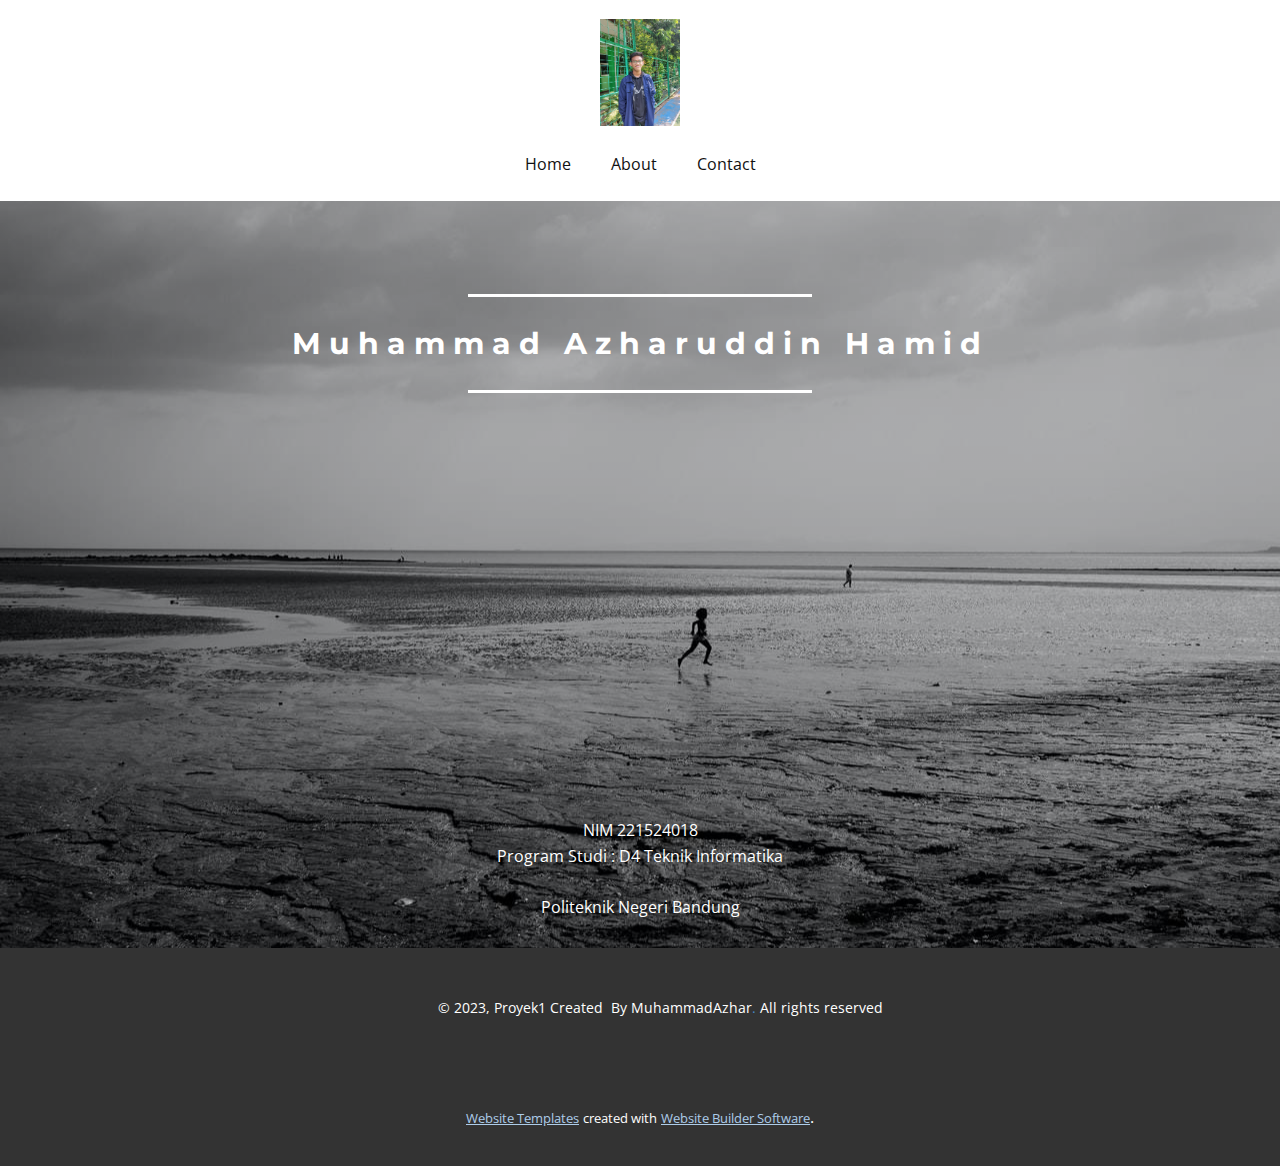
<file: index.html>
<!DOCTYPE html>
<html style="font-size: 16px;" lang="en"><head>
    <meta name="viewport" content="width=device-width, initial-scale=1.0">
    <meta charset="utf-8">
    <meta name="keywords" content="INTUITIVE">
    <meta name="description" content="">
    <title>Page 1</title>
    <link rel="stylesheet" href="nicepage.css" media="screen">
<link rel="stylesheet" href="Page-1.css" media="screen">
    <script class="u-script" type="text/javascript" src="jquery.js" defer=""></script>
    <script class="u-script" type="text/javascript" src="nicepage.js" defer=""></script>
    <meta name="generator" content="Nicepage 5.4.4, nicepage.com">
    
    <link id="u-theme-google-font" rel="stylesheet" href="https://fonts.googleapis.com/css?family=Roboto:100,100i,300,300i,400,400i,500,500i,700,700i,900,900i|Open+Sans:300,300i,400,400i,500,500i,600,600i,700,700i,800,800i">
    <link id="u-page-google-font" rel="stylesheet" href="https://fonts.googleapis.com/css?family=Montserrat:100,100i,200,200i,300,300i,400,400i,500,500i,600,600i,700,700i,800,800i,900,900i">
    
    
    <script type="application/ld+json">{
		"@context": "http://schema.org",
		"@type": "Organization",
		"name": "",
		"logo": "images/WhatsAppImage2023-02-03at10.15.07.jpeg"
}</script>
    <meta name="theme-color" content="#478ac9">
    <meta property="og:title" content="Page 1">
    <meta property="og:type" content="website">
  <meta data-intl-tel-input-cdn-path="intlTelInput/"></head>
  <body data-home-page="Page-1.html" data-home-page-title="Page 1" class="u-body u-xl-mode" data-lang="en"><header class="u-clearfix u-header" id="sec-5860"><div class="u-clearfix u-sheet u-valign-middle u-sheet-1">
        <a href="https://nicepage.com" class="u-image u-logo u-image-1" data-image-width="867" data-image-height="1156">
          <img src="images/WhatsAppImage2023-02-03at10.15.07.jpeg" class="u-logo-image u-logo-image-1">
        </a>
        <nav class="u-menu u-menu-one-level u-offcanvas u-menu-1">
          <div class="menu-collapse">
            <a class="u-button-style u-nav-link" href="#">
              <svg class="u-svg-link" viewBox="0 0 24 24"><use xmlns:xlink="http://www.w3.org/1999/xlink" xlink:href="#menu-hamburger"></use></svg>
              <svg class="u-svg-content" version="1.1" id="menu-hamburger" viewBox="0 0 16 16" x="0px" y="0px" xmlns:xlink="http://www.w3.org/1999/xlink" xmlns="http://www.w3.org/2000/svg"><g><rect y="1" width="16" height="2"></rect><rect y="7" width="16" height="2"></rect><rect y="13" width="16" height="2"></rect>
</g></svg>
            </a>
          </div>
          <div class="u-custom-menu u-nav-container">
            <ul class="u-nav u-unstyled u-nav-1"><li class="u-nav-item"><a class="u-button-style u-nav-link u-text-active-palette-1-base u-text-hover-palette-2-base" href="Home.html" style="padding: 10px 20px;">Home</a>
</li><li class="u-nav-item"><a class="u-button-style u-nav-link u-text-active-palette-1-base u-text-hover-palette-2-base" href="About.html" style="padding: 10px 20px;">About</a>
</li><li class="u-nav-item"><a class="u-button-style u-nav-link u-text-active-palette-1-base u-text-hover-palette-2-base" href="Contact.html" style="padding: 10px 20px;">Contact</a>
</li></ul>
          </div>
          <div class="u-custom-menu u-nav-container-collapse">
            <div class="u-black u-container-style u-inner-container-layout u-opacity u-opacity-95 u-sidenav">
              <div class="u-inner-container-layout u-sidenav-overflow">
                <div class="u-menu-close"></div>
                <ul class="u-align-center u-nav u-popupmenu-items u-unstyled u-nav-2"><li class="u-nav-item"><a class="u-button-style u-nav-link" href="Home.html">Home</a>
</li><li class="u-nav-item"><a class="u-button-style u-nav-link" href="About.html">About</a>
</li><li class="u-nav-item"><a class="u-button-style u-nav-link" href="Contact.html">Contact</a>
</li></ul>
              </div>
            </div>
            <div class="u-black u-menu-overlay u-opacity u-opacity-70"></div>
          </div>
        </nav>
      </div></header>
    <section class="u-align-center u-clearfix u-image u-shading u-section-1" id="carousel_003e" data-image-width="1280" data-image-height="960">
      <div class="u-clearfix u-sheet u-valign-middle-xs u-sheet-1">
        <div class="u-border-3 u-border-white u-line u-line-horizontal u-line-1"></div>
        <h2 class="u-custom-font u-font-montserrat u-text u-text-default u-text-1">Muhammad Azharuddin Hamid </h2>
        <div class="u-border-3 u-border-white u-line u-line-horizontal u-line-2"></div>
        <p class="u-text u-text-default u-text-2">NIM 221524018<br>Program Studi : D4 Teknik Informatika<br>
          <br>Politeknik Negeri Bandung
        </p>
      </div>
    </section>
    
    
    <footer class="u-align-center u-clearfix u-footer u-grey-80 u-footer" id="sec-4180"><div class="u-clearfix u-sheet u-sheet-1">
        <p class="u-small-text u-text u-text-variant u-text-1"> © 2023, Proyek1 Created&nbsp; By MuhammadAzhar<a target="_blank" rel="nofollow noopener" href="https://devcrud.com/" class="u-active-none u-border-none u-btn u-button-style u-hover-none u-none u-text-palette-1-base u-btn-1">.</a>&nbsp;All rights reserved
        </p>
      </div></footer>
    <section class="u-backlink u-clearfix u-grey-80">
      <a class="u-link" href="https://nicepage.com/website-templates" target="_blank">
        <span>Website Templates</span>
      </a>
      <p class="u-text">
        <span>created with</span>
      </p>
      <a class="u-link" href="" target="_blank">
        <span>Website Builder Software</span>
      </a>. 
    </section>
  
</body></html>
</file>
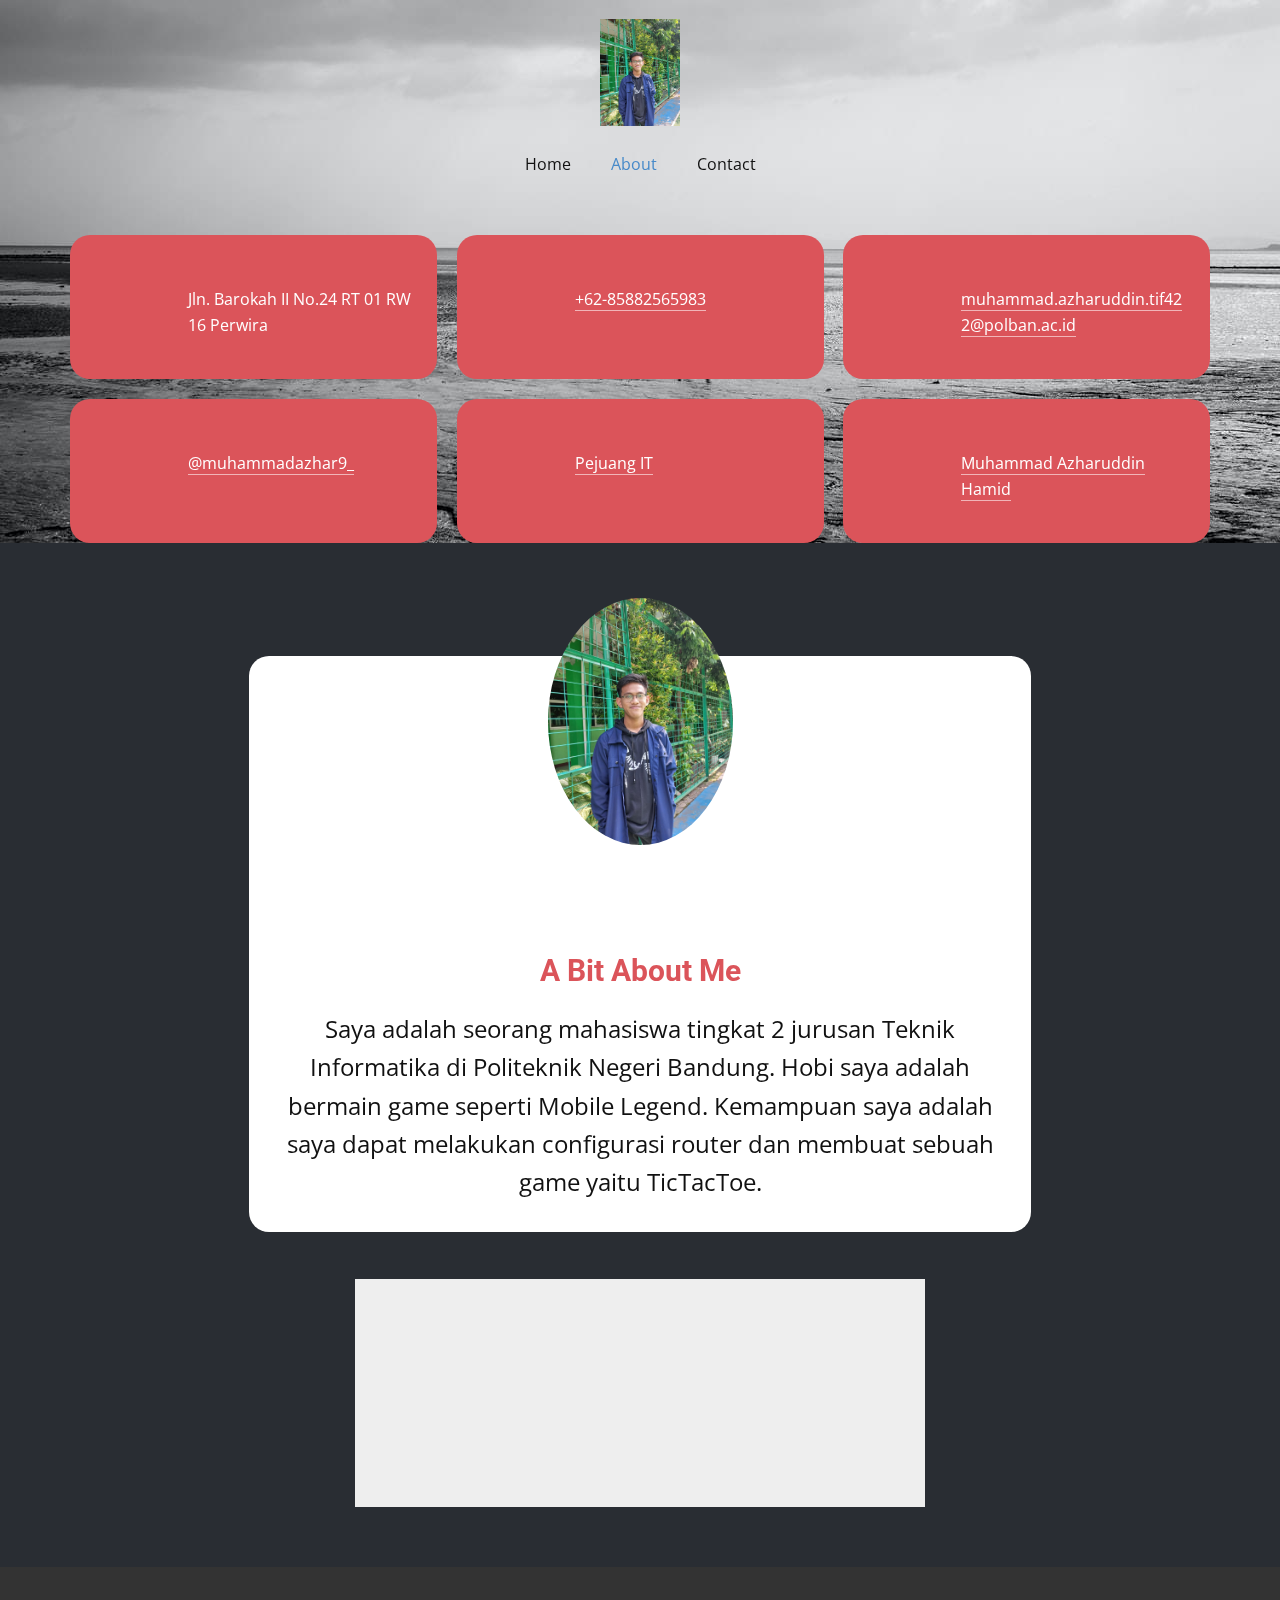
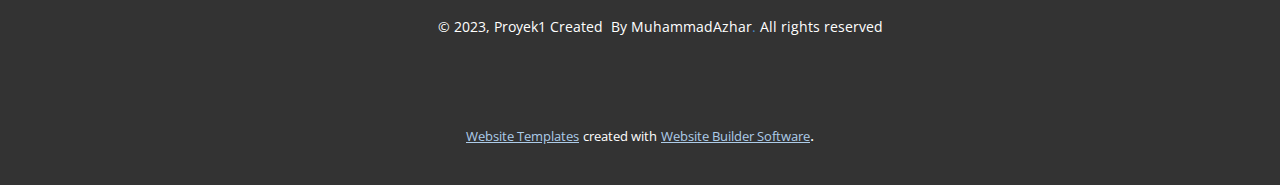
<file: About.html>
<!DOCTYPE html>
<html style="font-size: 16px;" lang="en"><head>
    <meta name="viewport" content="width=device-width, initial-scale=1.0">
    <meta charset="utf-8">
    <meta name="keywords" content="​Hello!">
    <meta name="description" content="">
    <title>About</title>
    <link rel="stylesheet" href="nicepage.css" media="screen">
<link rel="stylesheet" href="About.css" media="screen">
    <script class="u-script" type="text/javascript" src="jquery.js" defer=""></script>
    <script class="u-script" type="text/javascript" src="nicepage.js" defer=""></script>
    <meta name="generator" content="Nicepage 5.4.4, nicepage.com">
    <link id="u-theme-google-font" rel="stylesheet" href="https://fonts.googleapis.com/css?family=Roboto:100,100i,300,300i,400,400i,500,500i,700,700i,900,900i|Open+Sans:300,300i,400,400i,500,500i,600,600i,700,700i,800,800i">
    
    
    <script type="application/ld+json">{
		"@context": "http://schema.org",
		"@type": "Organization",
		"name": "",
		"logo": "images/WhatsAppImage2023-02-03at10.15.07.jpeg"
}</script>
    <meta name="theme-color" content="#478ac9">
    <meta property="og:title" content="About">
    <meta property="og:type" content="website">
  <meta data-intl-tel-input-cdn-path="intlTelInput/"></head>
  <body class="u-body u-overlap u-xl-mode" data-lang="en"><header class="u-clearfix u-header" id="sec-5860"><div class="u-clearfix u-sheet u-valign-middle u-sheet-1">
        <a href="https://nicepage.com" class="u-image u-logo u-image-1" data-image-width="867" data-image-height="1156">
          <img src="images/WhatsAppImage2023-02-03at10.15.07.jpeg" class="u-logo-image u-logo-image-1">
        </a>
        <nav class="u-menu u-menu-one-level u-offcanvas u-menu-1">
          <div class="menu-collapse">
            <a class="u-button-style u-nav-link" href="#">
              <svg class="u-svg-link" viewBox="0 0 24 24"><use xmlns:xlink="http://www.w3.org/1999/xlink" xlink:href="#menu-hamburger"></use></svg>
              <svg class="u-svg-content" version="1.1" id="menu-hamburger" viewBox="0 0 16 16" x="0px" y="0px" xmlns:xlink="http://www.w3.org/1999/xlink" xmlns="http://www.w3.org/2000/svg"><g><rect y="1" width="16" height="2"></rect><rect y="7" width="16" height="2"></rect><rect y="13" width="16" height="2"></rect>
</g></svg>
            </a>
          </div>
          <div class="u-custom-menu u-nav-container">
            <ul class="u-nav u-unstyled u-nav-1"><li class="u-nav-item"><a class="u-button-style u-nav-link u-text-active-palette-1-base u-text-hover-palette-2-base" href="Home.html" style="padding: 10px 20px;">Home</a>
</li><li class="u-nav-item"><a class="u-button-style u-nav-link u-text-active-palette-1-base u-text-hover-palette-2-base" href="About.html" style="padding: 10px 20px;">About</a>
</li><li class="u-nav-item"><a class="u-button-style u-nav-link u-text-active-palette-1-base u-text-hover-palette-2-base" href="Contact.html" style="padding: 10px 20px;">Contact</a>
</li></ul>
          </div>
          <div class="u-custom-menu u-nav-container-collapse">
            <div class="u-black u-container-style u-inner-container-layout u-opacity u-opacity-95 u-sidenav">
              <div class="u-inner-container-layout u-sidenav-overflow">
                <div class="u-menu-close"></div>
                <ul class="u-align-center u-nav u-popupmenu-items u-unstyled u-nav-2"><li class="u-nav-item"><a class="u-button-style u-nav-link" href="Home.html">Home</a>
</li><li class="u-nav-item"><a class="u-button-style u-nav-link" href="About.html">About</a>
</li><li class="u-nav-item"><a class="u-button-style u-nav-link" href="Contact.html">Contact</a>
</li></ul>
              </div>
            </div>
            <div class="u-black u-menu-overlay u-opacity u-opacity-70"></div>
          </div>
        </nav>
      </div></header>
    <section class="u-align-center u-clearfix u-container-align-center-lg u-container-align-center-md u-container-align-center-xl u-palette-5-dark-3 u-section-1" id="carousel_05e6" data-animation-name="" data-animation-duration="0" data-animation-delay="0" data-animation-direction="">
      <img class="u-expanded-width u-image u-image-1" src="images/pexels-jair-hernandez-villarreal-12087895.jpg" data-image-width="1280" data-image-height="960" data-animation-name="customAnimationIn" data-animation-duration="1250">
      <div class="u-list u-list-1">
        <div class="u-repeater u-repeater-1">
          <div class="u-align-left u-container-style u-list-item u-palette-2-base u-radius-20 u-repeater-item u-shape-round u-list-item-1" data-animation-name="customAnimationIn" data-animation-duration="1500" data-animation-direction="Right" data-animation-delay="500">
            <div class="u-container-layout u-similar-container u-container-layout-1"><span class="u-file-icon u-icon u-text-white u-icon-1" data-animation-name="customAnimationIn" data-animation-duration="1500" data-animation-delay="750"><img src="images/2838912-5befc6f3.png" alt=""></span>
              <p class="u-text u-text-1" data-animation-name="customAnimationIn" data-animation-duration="1000" data-animation-delay="500">Jln. Barokah II No.24 RT 01 RW 16 Perwira</p>
            </div>
          </div>
          <div class="u-align-left u-container-style u-list-item u-palette-2-base u-radius-20 u-repeater-item u-shape-round u-list-item-2" data-animation-name="customAnimationIn" data-animation-duration="1500" data-animation-direction="Right" data-animation-delay="500">
            <div class="u-container-layout u-similar-container u-container-layout-2"><span class="u-file-icon u-icon u-text-white u-icon-2" data-animation-name="customAnimationIn" data-animation-duration="1500" data-animation-delay="750"><img src="images/126509-a8255942.png" alt=""></span>
              <p class="u-text u-text-2" data-animation-name="customAnimationIn" data-animation-duration="1000" data-animation-delay="500">
                <a href="https://nicepage.dev" class="u-active-none u-border-1 u-border-hover-white u-border-no-left u-border-no-right u-border-no-top u-border-palette-2-light-2 u-bottom-left-radius-0 u-bottom-right-radius-0 u-btn u-button-link u-button-style u-hover-none u-none u-radius-0 u-text-body-alt-color u-top-left-radius-0 u-top-right-radius-0 u-btn-1">+62-85882565983</a>
                <br>
              </p>
            </div>
          </div>
          <div class="u-align-left u-container-style u-list-item u-palette-2-base u-radius-20 u-repeater-item u-shape-round u-list-item-3" data-animation-name="customAnimationIn" data-animation-duration="1500" data-animation-direction="Right" data-animation-delay="500">
            <div class="u-container-layout u-similar-container u-container-layout-3"><span class="u-file-icon u-icon u-text-white u-icon-3" data-animation-name="customAnimationIn" data-animation-duration="1500" data-animation-delay="750"><img src="images/953810-00bc0f38.png" alt=""></span>
              <p class="u-text u-text-3" data-animation-name="customAnimationIn" data-animation-duration="1000" data-animation-delay="500">
                <a href="https://nicepage.com/c/fashion-beauty-website-templates" class="u-active-none u-border-1 u-border-hover-white u-border-no-left u-border-no-right u-border-no-top u-border-palette-2-light-2 u-btn u-button-link u-button-style u-hover-none u-none u-text-body-alt-color u-btn-2" data-animation-name="" data-animation-duration="0" data-animation-delay="0" data-animation-direction="">muhammad.azharuddin.tif422@polban.ac.id</a>
                <br>
              </p>
            </div>
          </div>
          <div class="u-align-left u-container-style u-list-item u-palette-2-base u-radius-20 u-repeater-item u-shape-round u-list-item-4" data-animation-name="customAnimationIn" data-animation-duration="1500" data-animation-direction="Right" data-animation-delay="500">
            <div class="u-container-layout u-similar-container u-container-layout-4"><span class="u-file-icon u-icon u-text-white u-icon-4" data-animation-name="customAnimationIn" data-animation-duration="1500" data-animation-delay="750"><img src="images/1362857-97af4b0d.png" alt=""></span>
              <p class="u-text u-text-4" data-animation-name="customAnimationIn" data-animation-duration="1000" data-animation-delay="500">
                <a href="https://nicepage.com/c/fashion-beauty-website-templates" class="u-active-none u-border-1 u-border-hover-white u-border-no-left u-border-no-right u-border-no-top u-border-palette-2-light-2 u-btn u-button-link u-button-style u-hover-none u-none u-text-body-alt-color u-btn-3" data-animation-name="" data-animation-duration="0" data-animation-delay="0" data-animation-direction="">@muhammadazhar9_</a>
                <br>
              </p>
            </div>
          </div>
          <div class="u-align-left u-container-style u-list-item u-palette-2-base u-radius-20 u-repeater-item u-shape-round u-list-item-5" data-animation-name="customAnimationIn" data-animation-duration="1500" data-animation-direction="Right" data-animation-delay="500">
            <div class="u-container-layout u-similar-container u-container-layout-5"><span class="u-file-icon u-icon u-text-white u-icon-5" data-animation-name="customAnimationIn" data-animation-duration="1500" data-animation-delay="750"><img src="images/3291690-17dc9676.png" alt=""></span>
              <p class="u-text u-text-5" data-animation-name="customAnimationIn" data-animation-duration="1000" data-animation-delay="500">
                <a href="https://muhammadazhar09.blogspot.com/" class="u-active-none u-border-1 u-border-hover-white u-border-no-left u-border-no-right u-border-no-top u-border-palette-2-light-2 u-btn u-button-link u-button-style u-hover-none u-none u-text-body-alt-color u-btn-4" data-animation-name="" data-animation-duration="0" data-animation-delay="0" data-animation-direction="" target="_blank">Pejuang IT</a>
                <br>
              </p>
            </div>
          </div>
          <div class="u-align-left u-container-style u-list-item u-palette-2-base u-radius-20 u-repeater-item u-shape-round u-list-item-6" data-animation-name="customAnimationIn" data-animation-duration="1500" data-animation-direction="Right" data-animation-delay="500">
            <div class="u-container-layout u-similar-container u-container-layout-6"><span class="u-file-icon u-icon u-text-white u-icon-6" data-animation-name="customAnimationIn" data-animation-duration="1500" data-animation-delay="750"><img src="images/665212-130e9df2.png" alt=""></span>
              <p class="u-text u-text-6" data-animation-name="customAnimationIn" data-animation-duration="1000" data-animation-delay="500">
                <a href="https://nicepage.com/c/fashion-beauty-website-templates" class="u-active-none u-border-1 u-border-hover-white u-border-no-left u-border-no-right u-border-no-top u-border-palette-2-light-2 u-btn u-button-link u-button-style u-hover-none u-none u-text-body-alt-color u-btn-5" data-animation-name="" data-animation-duration="0" data-animation-delay="0" data-animation-direction="">Muhammad Azharuddin Hamid</a>
                <br>
              </p>
            </div>
          </div>
        </div>
      </div>
      <div class="u-align-center u-container-align-center u-container-style u-group u-radius-20 u-shape-round u-white u-group-1" data-animation-name="customAnimationIn" data-animation-duration="1750" data-animation-delay="500">
        <div class="u-container-layout u-container-layout-7">
          <img class="u-image u-image-circle u-preserve-proportions u-image-2" src="images/WhatsAppImage2023-02-03at10.15.07.jpeg" alt="" data-image-width="867" data-image-height="1156" data-animation-name="customAnimationIn" data-animation-duration="1500" data-animation-delay="500">
          <h1 class="u-align-center u-text u-text-7" data-animation-name="customAnimationIn" data-animation-duration="1500" data-animation-delay="750"> Hello!</h1>
          <h4 class="u-align-center u-text u-text-palette-2-base u-text-8"> A Bit About Me</h4>
          <p class="u-align-center u-text u-text-9">Saya adalah seorang mahasiswa tingkat 2 jurusan Teknik Informatika di Politeknik Negeri Bandung. Hobi saya adalah bermain game seperti Mobile Legend. Kemampuan saya adalah saya dapat melakukan configurasi router dan membuat sebuah game yaitu TicTacToe.</p>
        </div>
      </div>
      <div class="u-grey-light-2 u-map u-map-1">
        <div class="embed-responsive">
          <iframe class="embed-responsive-item" src="//maps.google.com/maps?output=embed&amp;q=Jln.%20Barokah%20II%20No.24%20RT%2001%20RW%2016%20Perwira%20Bekasi%20Utara%20Kota%20Bekasi%20Jawa%20Barat&amp;z=20&amp;t=m" data-map="[base64]"></iframe>
        </div>
      </div>
    </section>
    
    
    <footer class="u-align-center u-clearfix u-footer u-grey-80 u-footer" id="sec-4180"><div class="u-clearfix u-sheet u-sheet-1">
        <p class="u-small-text u-text u-text-variant u-text-1"> © 2023, Proyek1 Created&nbsp; By MuhammadAzhar<a target="_blank" rel="nofollow noopener" href="https://devcrud.com/" class="u-active-none u-border-none u-btn u-button-style u-hover-none u-none u-text-palette-1-base u-btn-1">.</a>&nbsp;All rights reserved
        </p>
      </div></footer>
    <section class="u-backlink u-clearfix u-grey-80">
      <a class="u-link" href="https://nicepage.com/website-templates" target="_blank">
        <span>Website Templates</span>
      </a>
      <p class="u-text">
        <span>created with</span>
      </p>
      <a class="u-link" href="" target="_blank">
        <span>Website Builder Software</span>
      </a>. 
    </section>
  
</body></html>
</file>
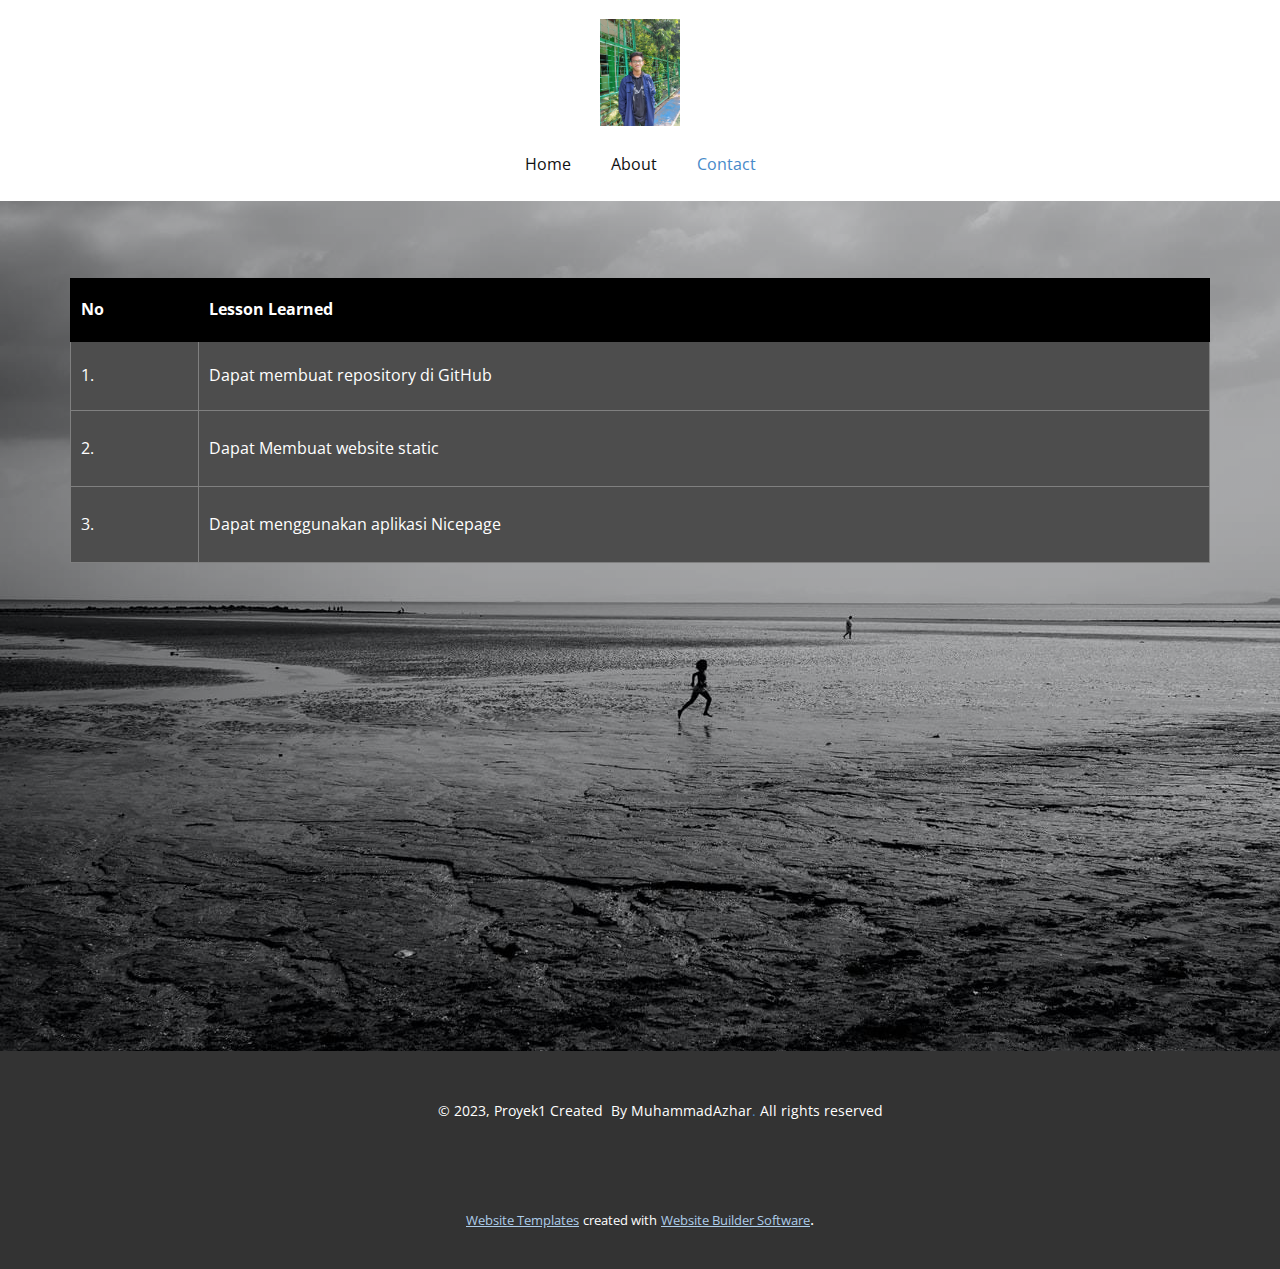
<file: Contact.html>
<!DOCTYPE html>
<html style="font-size: 16px;" lang="en"><head>
    <meta name="viewport" content="width=device-width, initial-scale=1.0">
    <meta charset="utf-8">
    <meta name="keywords" content="">
    <meta name="description" content="">
    <title>Contact</title>
    <link rel="stylesheet" href="nicepage.css" media="screen">
<link rel="stylesheet" href="Contact.css" media="screen">
    <script class="u-script" type="text/javascript" src="jquery.js" defer=""></script>
    <script class="u-script" type="text/javascript" src="nicepage.js" defer=""></script>
    <meta name="generator" content="Nicepage 5.4.4, nicepage.com">
    <link id="u-theme-google-font" rel="stylesheet" href="https://fonts.googleapis.com/css?family=Roboto:100,100i,300,300i,400,400i,500,500i,700,700i,900,900i|Open+Sans:300,300i,400,400i,500,500i,600,600i,700,700i,800,800i">
    
    
    <script type="application/ld+json">{
		"@context": "http://schema.org",
		"@type": "Organization",
		"name": "",
		"logo": "images/WhatsAppImage2023-02-03at10.15.07.jpeg"
}</script>
    <meta name="theme-color" content="#478ac9">
    <meta property="og:title" content="Contact">
    <meta property="og:type" content="website">
  <meta data-intl-tel-input-cdn-path="intlTelInput/"></head>
  <body class="u-body u-xl-mode" data-lang="en"><header class="u-clearfix u-header" id="sec-5860"><div class="u-clearfix u-sheet u-valign-middle u-sheet-1">
        <a href="https://nicepage.com" class="u-image u-logo u-image-1" data-image-width="867" data-image-height="1156">
          <img src="images/WhatsAppImage2023-02-03at10.15.07.jpeg" class="u-logo-image u-logo-image-1">
        </a>
        <nav class="u-menu u-menu-one-level u-offcanvas u-menu-1">
          <div class="menu-collapse">
            <a class="u-button-style u-nav-link" href="#">
              <svg class="u-svg-link" viewBox="0 0 24 24"><use xmlns:xlink="http://www.w3.org/1999/xlink" xlink:href="#menu-hamburger"></use></svg>
              <svg class="u-svg-content" version="1.1" id="menu-hamburger" viewBox="0 0 16 16" x="0px" y="0px" xmlns:xlink="http://www.w3.org/1999/xlink" xmlns="http://www.w3.org/2000/svg"><g><rect y="1" width="16" height="2"></rect><rect y="7" width="16" height="2"></rect><rect y="13" width="16" height="2"></rect>
</g></svg>
            </a>
          </div>
          <div class="u-custom-menu u-nav-container">
            <ul class="u-nav u-unstyled u-nav-1"><li class="u-nav-item"><a class="u-button-style u-nav-link u-text-active-palette-1-base u-text-hover-palette-2-base" href="Home.html" style="padding: 10px 20px;">Home</a>
</li><li class="u-nav-item"><a class="u-button-style u-nav-link u-text-active-palette-1-base u-text-hover-palette-2-base" href="About.html" style="padding: 10px 20px;">About</a>
</li><li class="u-nav-item"><a class="u-button-style u-nav-link u-text-active-palette-1-base u-text-hover-palette-2-base" href="Contact.html" style="padding: 10px 20px;">Contact</a>
</li></ul>
          </div>
          <div class="u-custom-menu u-nav-container-collapse">
            <div class="u-black u-container-style u-inner-container-layout u-opacity u-opacity-95 u-sidenav">
              <div class="u-inner-container-layout u-sidenav-overflow">
                <div class="u-menu-close"></div>
                <ul class="u-align-center u-nav u-popupmenu-items u-unstyled u-nav-2"><li class="u-nav-item"><a class="u-button-style u-nav-link" href="Home.html">Home</a>
</li><li class="u-nav-item"><a class="u-button-style u-nav-link" href="About.html">About</a>
</li><li class="u-nav-item"><a class="u-button-style u-nav-link" href="Contact.html">Contact</a>
</li></ul>
              </div>
            </div>
            <div class="u-black u-menu-overlay u-opacity u-opacity-70"></div>
          </div>
        </nav>
      </div></header>
    <section class="u-align-center u-clearfix u-image u-shading u-section-1" id="sec-a0b0" data-image-width="1280" data-image-height="960">
      <div class="u-clearfix u-sheet u-valign-middle-xs u-sheet-1">
        <div class="u-expanded-width u-table u-table-responsive u-table-1">
          <table class="u-table-entity">
            <colgroup>
              <col width="11.2%">
              <col width="88.8%">
            </colgroup>
            <thead class="u-black u-table-header u-table-header-1">
              <tr style="height: 63px;">
                <th class="u-border-1 u-border-black u-table-cell">No</th>
                <th class="u-border-1 u-border-black u-table-cell">Lesson Learned</th>
              </tr>
            </thead>
            <tbody class="u-grey-70 u-table-body u-table-body-1">
              <tr style="height: 69px;">
                <td class="u-border-1 u-border-grey-50 u-table-cell">1.</td>
                <td class="u-border-1 u-border-grey-50 u-table-cell">Dapat membuat repository di GitHub</td>
              </tr>
              <tr style="height: 76px;">
                <td class="u-border-1 u-border-grey-50 u-table-cell">2.</td>
                <td class="u-border-1 u-border-grey-50 u-table-cell">Dapat Membuat website static</td>
              </tr>
              <tr style="height: 76px;">
                <td class="u-border-1 u-border-grey-50 u-table-cell">3.&nbsp;</td>
                <td class="u-border-1 u-border-grey-50 u-table-cell">Dapat menggunakan aplikasi Nicepage</td>
              </tr>
            </tbody>
          </table>
        </div>
        <div class="u-video u-video-contain u-video-1">
          <div class="embed-responsive embed-responsive-1">
            <iframe style="position: absolute;top: 0;left: 0;width: 100%;height: 100%;" class="embed-responsive-item" src="https://www.youtube.com/embed/nZ9oC-BpDks?mute=0&amp;showinfo=0&amp;controls=0&amp;start=0" frameborder="0" allowfullscreen=""></iframe>
          </div>
        </div>
      </div>
    </section>
    
    
    <footer class="u-align-center u-clearfix u-footer u-grey-80 u-footer" id="sec-4180"><div class="u-clearfix u-sheet u-sheet-1">
        <p class="u-small-text u-text u-text-variant u-text-1"> © 2023, Proyek1 Created&nbsp; By MuhammadAzhar<a target="_blank" rel="nofollow noopener" href="https://devcrud.com/" class="u-active-none u-border-none u-btn u-button-style u-hover-none u-none u-text-palette-1-base u-btn-1">.</a>&nbsp;All rights reserved
        </p>
      </div></footer>
    <section class="u-backlink u-clearfix u-grey-80">
      <a class="u-link" href="https://nicepage.com/website-templates" target="_blank">
        <span>Website Templates</span>
      </a>
      <p class="u-text">
        <span>created with</span>
      </p>
      <a class="u-link" href="" target="_blank">
        <span>Website Builder Software</span>
      </a>. 
    </section>
  
</body></html>
</file>
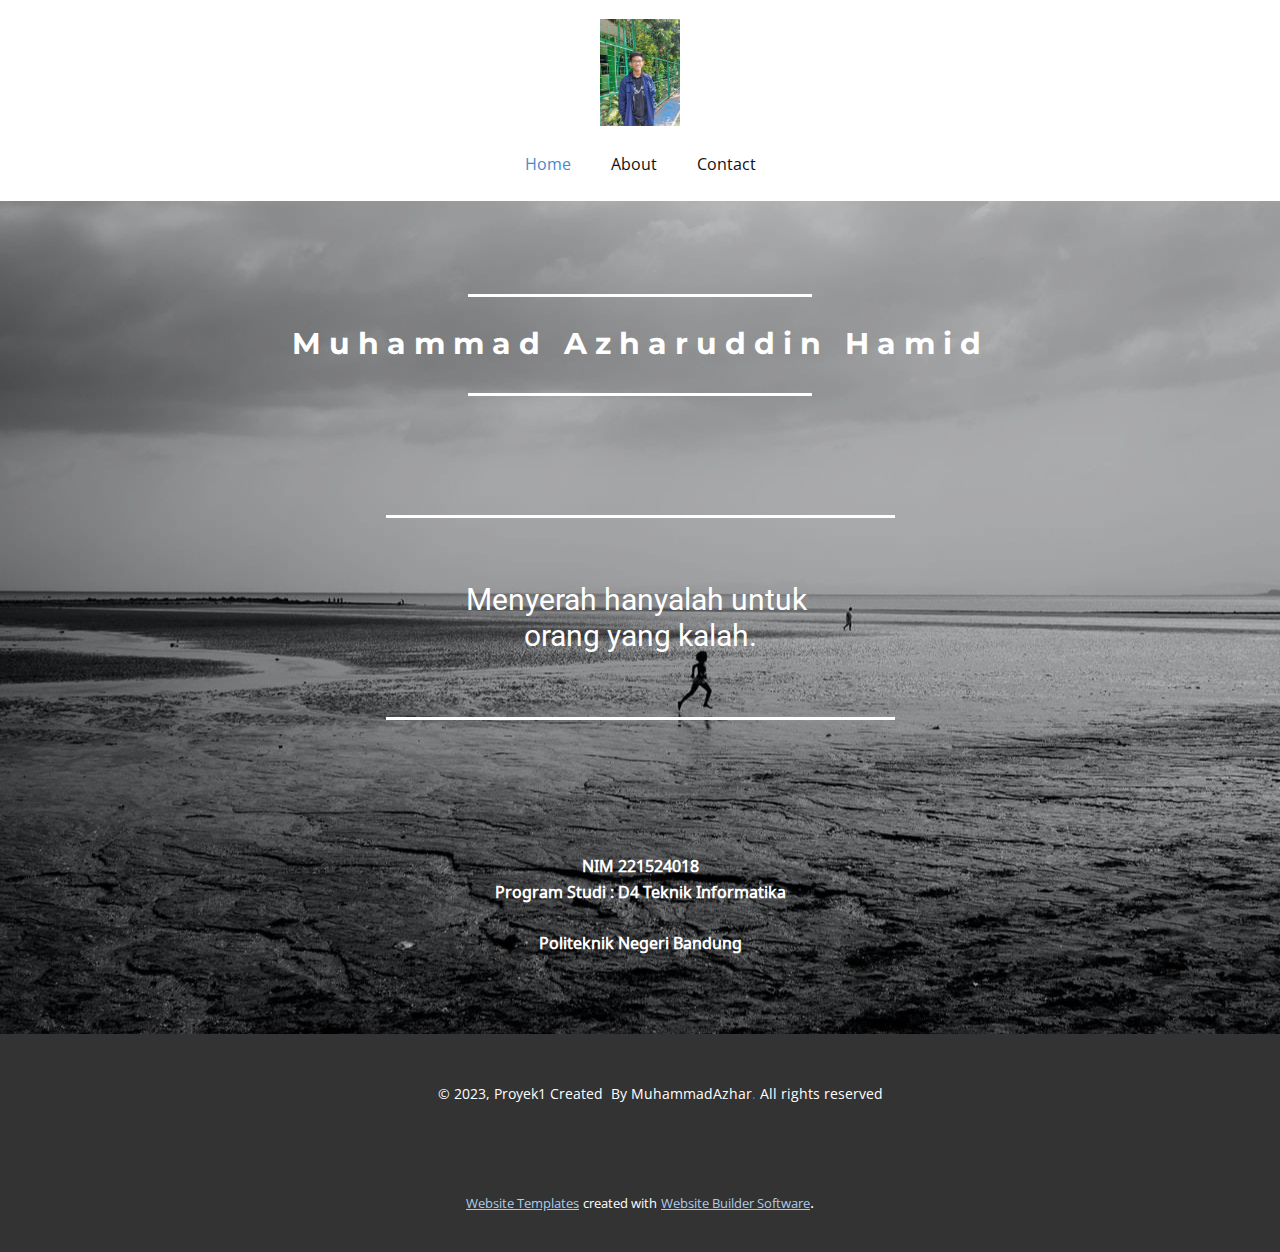
<file: Home.html>
<!DOCTYPE html>
<html style="font-size: 16px;" lang="en"><head>
    <meta name="viewport" content="width=device-width, initial-scale=1.0">
    <meta charset="utf-8">
    <meta name="keywords" content="Muhammad Azharuddin Hamid​">
    <meta name="description" content="">
    <title>Home</title>
    <link rel="stylesheet" href="nicepage.css" media="screen">
<link rel="stylesheet" href="Home.css" media="screen">
    <script class="u-script" type="text/javascript" src="jquery.js" defer=""></script>
    <script class="u-script" type="text/javascript" src="nicepage.js" defer=""></script>
    <meta name="generator" content="Nicepage 5.4.4, nicepage.com">
    <link id="u-theme-google-font" rel="stylesheet" href="https://fonts.googleapis.com/css?family=Roboto:100,100i,300,300i,400,400i,500,500i,700,700i,900,900i|Open+Sans:300,300i,400,400i,500,500i,600,600i,700,700i,800,800i">
    <link id="u-page-google-font" rel="stylesheet" href="https://fonts.googleapis.com/css?family=Montserrat:100,100i,200,200i,300,300i,400,400i,500,500i,600,600i,700,700i,800,800i,900,900i|Noto+Sans+Old+Italic:400">
    
    
    <script type="application/ld+json">{
		"@context": "http://schema.org",
		"@type": "Organization",
		"name": "",
		"logo": "images/WhatsAppImage2023-02-03at10.15.07.jpeg"
}</script>
    <meta name="theme-color" content="#478ac9">
    <meta property="og:title" content="Home">
    <meta property="og:type" content="website">
  <meta data-intl-tel-input-cdn-path="intlTelInput/"></head>
  <body class="u-body u-xl-mode" data-lang="en"><header class="u-clearfix u-header" id="sec-5860"><div class="u-clearfix u-sheet u-valign-middle u-sheet-1">
        <a href="https://nicepage.com" class="u-image u-logo u-image-1" data-image-width="867" data-image-height="1156">
          <img src="images/WhatsAppImage2023-02-03at10.15.07.jpeg" class="u-logo-image u-logo-image-1">
        </a>
        <nav class="u-menu u-menu-one-level u-offcanvas u-menu-1">
          <div class="menu-collapse">
            <a class="u-button-style u-nav-link" href="#">
              <svg class="u-svg-link" viewBox="0 0 24 24"><use xmlns:xlink="http://www.w3.org/1999/xlink" xlink:href="#menu-hamburger"></use></svg>
              <svg class="u-svg-content" version="1.1" id="menu-hamburger" viewBox="0 0 16 16" x="0px" y="0px" xmlns:xlink="http://www.w3.org/1999/xlink" xmlns="http://www.w3.org/2000/svg"><g><rect y="1" width="16" height="2"></rect><rect y="7" width="16" height="2"></rect><rect y="13" width="16" height="2"></rect>
</g></svg>
            </a>
          </div>
          <div class="u-custom-menu u-nav-container">
            <ul class="u-nav u-unstyled u-nav-1"><li class="u-nav-item"><a class="u-button-style u-nav-link u-text-active-palette-1-base u-text-hover-palette-2-base" href="Home.html" style="padding: 10px 20px;">Home</a>
</li><li class="u-nav-item"><a class="u-button-style u-nav-link u-text-active-palette-1-base u-text-hover-palette-2-base" href="About.html" style="padding: 10px 20px;">About</a>
</li><li class="u-nav-item"><a class="u-button-style u-nav-link u-text-active-palette-1-base u-text-hover-palette-2-base" href="Contact.html" style="padding: 10px 20px;">Contact</a>
</li></ul>
          </div>
          <div class="u-custom-menu u-nav-container-collapse">
            <div class="u-black u-container-style u-inner-container-layout u-opacity u-opacity-95 u-sidenav">
              <div class="u-inner-container-layout u-sidenav-overflow">
                <div class="u-menu-close"></div>
                <ul class="u-align-center u-nav u-popupmenu-items u-unstyled u-nav-2"><li class="u-nav-item"><a class="u-button-style u-nav-link" href="Home.html">Home</a>
</li><li class="u-nav-item"><a class="u-button-style u-nav-link" href="About.html">About</a>
</li><li class="u-nav-item"><a class="u-button-style u-nav-link" href="Contact.html">Contact</a>
</li></ul>
              </div>
            </div>
            <div class="u-black u-menu-overlay u-opacity u-opacity-70"></div>
          </div>
        </nav>
      </div></header>
    <section class="u-align-center u-clearfix u-image u-shading u-section-1" id="sec-b686" data-image-width="1280" data-image-height="960">
      <div class="u-clearfix u-sheet u-valign-middle-xs u-sheet-1">
        <div class="u-border-3 u-border-white u-line u-line-horizontal u-line-1"></div>
        <div class="u-border-3 u-border-white u-line u-line-horizontal u-line-2"></div>
        <div class="u-border-3 u-border-white u-line u-line-horizontal u-line-3"></div>
        <h2 class="u-custom-font u-font-montserrat u-text u-text-default u-text-1">Muhammad Azharuddin Hamid </h2>
        <h3 class="u-text u-text-default u-text-2">Menyerah hanyalah untuk&nbsp;<br>orang yang kalah.
        </h3>
        <div class="u-border-3 u-border-white u-line u-line-horizontal u-line-4"></div>
        <p class="u-custom-font u-text u-text-default u-text-3">NIM 221524018<br>Program Studi : D4 Teknik Informatika<br>
          <br>Politeknik Negeri Bandung
        </p>
      </div>
    </section>
    
    
    <footer class="u-align-center u-clearfix u-footer u-grey-80 u-footer" id="sec-4180"><div class="u-clearfix u-sheet u-sheet-1">
        <p class="u-small-text u-text u-text-variant u-text-1"> © 2023, Proyek1 Created&nbsp; By MuhammadAzhar<a target="_blank" rel="nofollow noopener" href="https://devcrud.com/" class="u-active-none u-border-none u-btn u-button-style u-hover-none u-none u-text-palette-1-base u-btn-1">.</a>&nbsp;All rights reserved
        </p>
      </div></footer>
    <section class="u-backlink u-clearfix u-grey-80">
      <a class="u-link" href="https://nicepage.com/website-templates" target="_blank">
        <span>Website Templates</span>
      </a>
      <p class="u-text">
        <span>created with</span>
      </p>
      <a class="u-link" href="" target="_blank">
        <span>Website Builder Software</span>
      </a>. 
    </section>
  
</body></html>
</file>
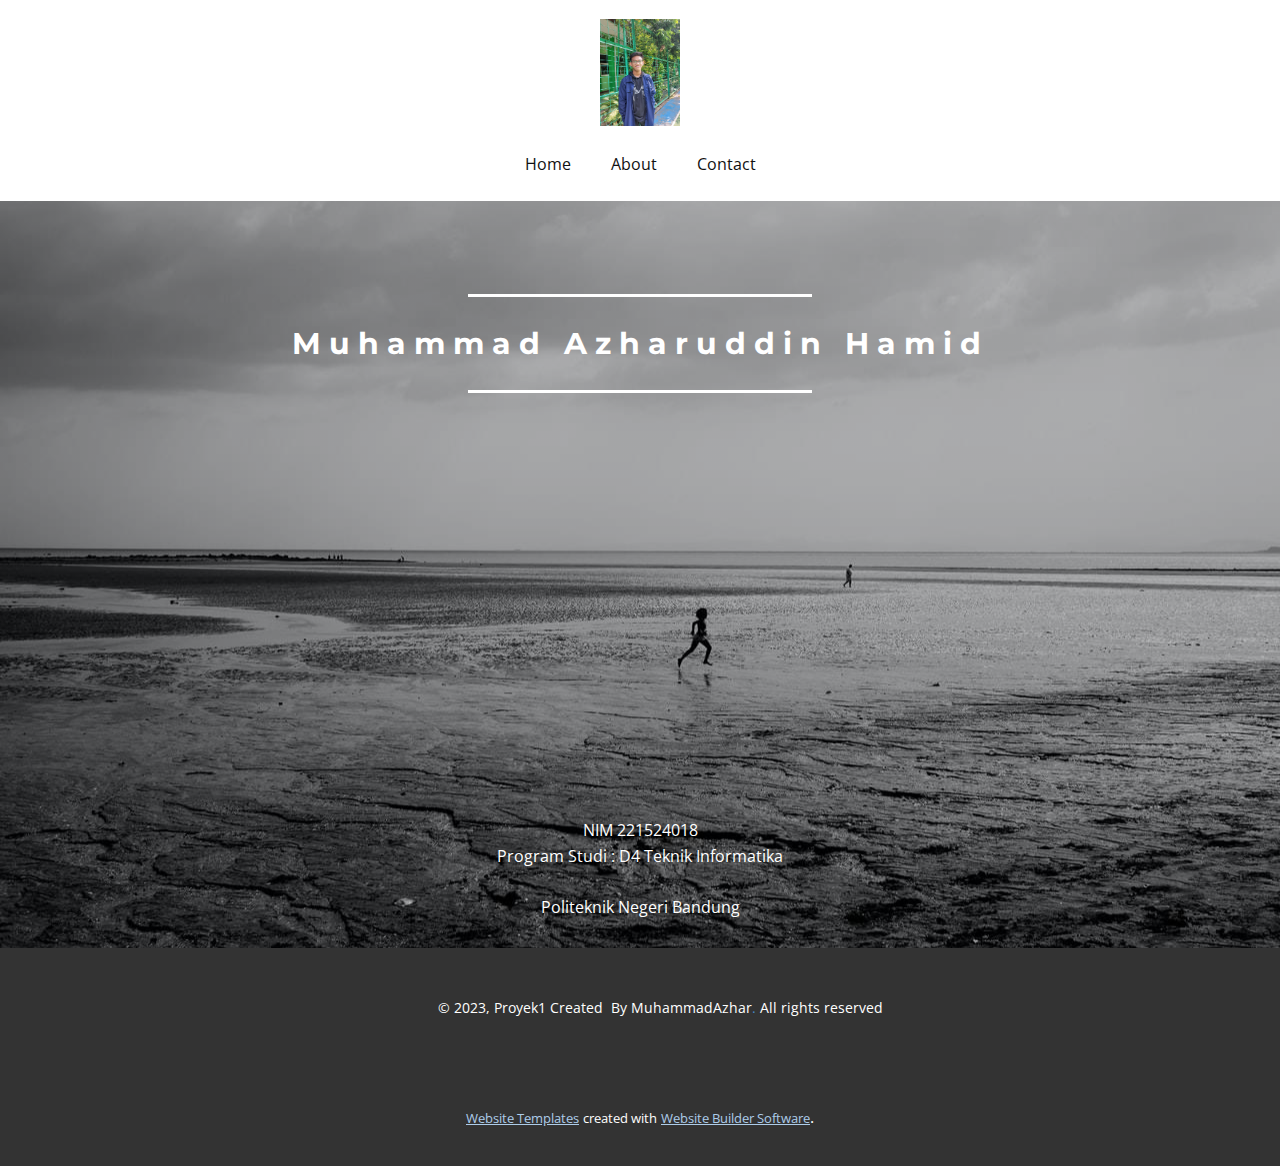
<file: Page-1.html>
<!DOCTYPE html>
<html style="font-size: 16px;" lang="en"><head>
    <meta name="viewport" content="width=device-width, initial-scale=1.0">
    <meta charset="utf-8">
    <meta name="keywords" content="INTUITIVE">
    <meta name="description" content="">
    <title>Page 1</title>
    <link rel="stylesheet" href="nicepage.css" media="screen">
<link rel="stylesheet" href="Page-1.css" media="screen">
    <script class="u-script" type="text/javascript" src="jquery.js" defer=""></script>
    <script class="u-script" type="text/javascript" src="nicepage.js" defer=""></script>
    <meta name="generator" content="Nicepage 5.4.4, nicepage.com">
    
    <link id="u-theme-google-font" rel="stylesheet" href="https://fonts.googleapis.com/css?family=Roboto:100,100i,300,300i,400,400i,500,500i,700,700i,900,900i|Open+Sans:300,300i,400,400i,500,500i,600,600i,700,700i,800,800i">
    <link id="u-page-google-font" rel="stylesheet" href="https://fonts.googleapis.com/css?family=Montserrat:100,100i,200,200i,300,300i,400,400i,500,500i,600,600i,700,700i,800,800i,900,900i">
    
    
    <script type="application/ld+json">{
		"@context": "http://schema.org",
		"@type": "Organization",
		"name": "",
		"logo": "images/WhatsAppImage2023-02-03at10.15.07.jpeg"
}</script>
    <meta name="theme-color" content="#478ac9">
    <meta property="og:title" content="Page 1">
    <meta property="og:type" content="website">
  <meta data-intl-tel-input-cdn-path="intlTelInput/"></head>
  <body class="u-body u-xl-mode" data-lang="en"><header class="u-clearfix u-header" id="sec-5860"><div class="u-clearfix u-sheet u-valign-middle u-sheet-1">
        <a href="https://nicepage.com" class="u-image u-logo u-image-1" data-image-width="867" data-image-height="1156">
          <img src="images/WhatsAppImage2023-02-03at10.15.07.jpeg" class="u-logo-image u-logo-image-1">
        </a>
        <nav class="u-menu u-menu-one-level u-offcanvas u-menu-1">
          <div class="menu-collapse">
            <a class="u-button-style u-nav-link" href="#">
              <svg class="u-svg-link" viewBox="0 0 24 24"><use xmlns:xlink="http://www.w3.org/1999/xlink" xlink:href="#menu-hamburger"></use></svg>
              <svg class="u-svg-content" version="1.1" id="menu-hamburger" viewBox="0 0 16 16" x="0px" y="0px" xmlns:xlink="http://www.w3.org/1999/xlink" xmlns="http://www.w3.org/2000/svg"><g><rect y="1" width="16" height="2"></rect><rect y="7" width="16" height="2"></rect><rect y="13" width="16" height="2"></rect>
</g></svg>
            </a>
          </div>
          <div class="u-custom-menu u-nav-container">
            <ul class="u-nav u-unstyled u-nav-1"><li class="u-nav-item"><a class="u-button-style u-nav-link u-text-active-palette-1-base u-text-hover-palette-2-base" href="Home.html" style="padding: 10px 20px;">Home</a>
</li><li class="u-nav-item"><a class="u-button-style u-nav-link u-text-active-palette-1-base u-text-hover-palette-2-base" href="About.html" style="padding: 10px 20px;">About</a>
</li><li class="u-nav-item"><a class="u-button-style u-nav-link u-text-active-palette-1-base u-text-hover-palette-2-base" href="Contact.html" style="padding: 10px 20px;">Contact</a>
</li></ul>
          </div>
          <div class="u-custom-menu u-nav-container-collapse">
            <div class="u-black u-container-style u-inner-container-layout u-opacity u-opacity-95 u-sidenav">
              <div class="u-inner-container-layout u-sidenav-overflow">
                <div class="u-menu-close"></div>
                <ul class="u-align-center u-nav u-popupmenu-items u-unstyled u-nav-2"><li class="u-nav-item"><a class="u-button-style u-nav-link" href="Home.html">Home</a>
</li><li class="u-nav-item"><a class="u-button-style u-nav-link" href="About.html">About</a>
</li><li class="u-nav-item"><a class="u-button-style u-nav-link" href="Contact.html">Contact</a>
</li></ul>
              </div>
            </div>
            <div class="u-black u-menu-overlay u-opacity u-opacity-70"></div>
          </div>
        </nav>
      </div></header>
    <section class="u-align-center u-clearfix u-image u-shading u-section-1" id="carousel_003e" data-image-width="1280" data-image-height="960">
      <div class="u-clearfix u-sheet u-valign-middle-xs u-sheet-1">
        <div class="u-border-3 u-border-white u-line u-line-horizontal u-line-1"></div>
        <h2 class="u-custom-font u-font-montserrat u-text u-text-default u-text-1">Muhammad Azharuddin Hamid </h2>
        <div class="u-border-3 u-border-white u-line u-line-horizontal u-line-2"></div>
        <p class="u-text u-text-default u-text-2">NIM 221524018<br>Program Studi : D4 Teknik Informatika<br>
          <br>Politeknik Negeri Bandung
        </p>
      </div>
    </section>
    
    
    <footer class="u-align-center u-clearfix u-footer u-grey-80 u-footer" id="sec-4180"><div class="u-clearfix u-sheet u-sheet-1">
        <p class="u-small-text u-text u-text-variant u-text-1"> © 2023, Proyek1 Created&nbsp; By MuhammadAzhar<a target="_blank" rel="nofollow noopener" href="https://devcrud.com/" class="u-active-none u-border-none u-btn u-button-style u-hover-none u-none u-text-palette-1-base u-btn-1">.</a>&nbsp;All rights reserved
        </p>
      </div></footer>
    <section class="u-backlink u-clearfix u-grey-80">
      <a class="u-link" href="https://nicepage.com/website-templates" target="_blank">
        <span>Website Templates</span>
      </a>
      <p class="u-text">
        <span>created with</span>
      </p>
      <a class="u-link" href="" target="_blank">
        <span>Website Builder Software</span>
      </a>. 
    </section>
  
</body></html>
</file>
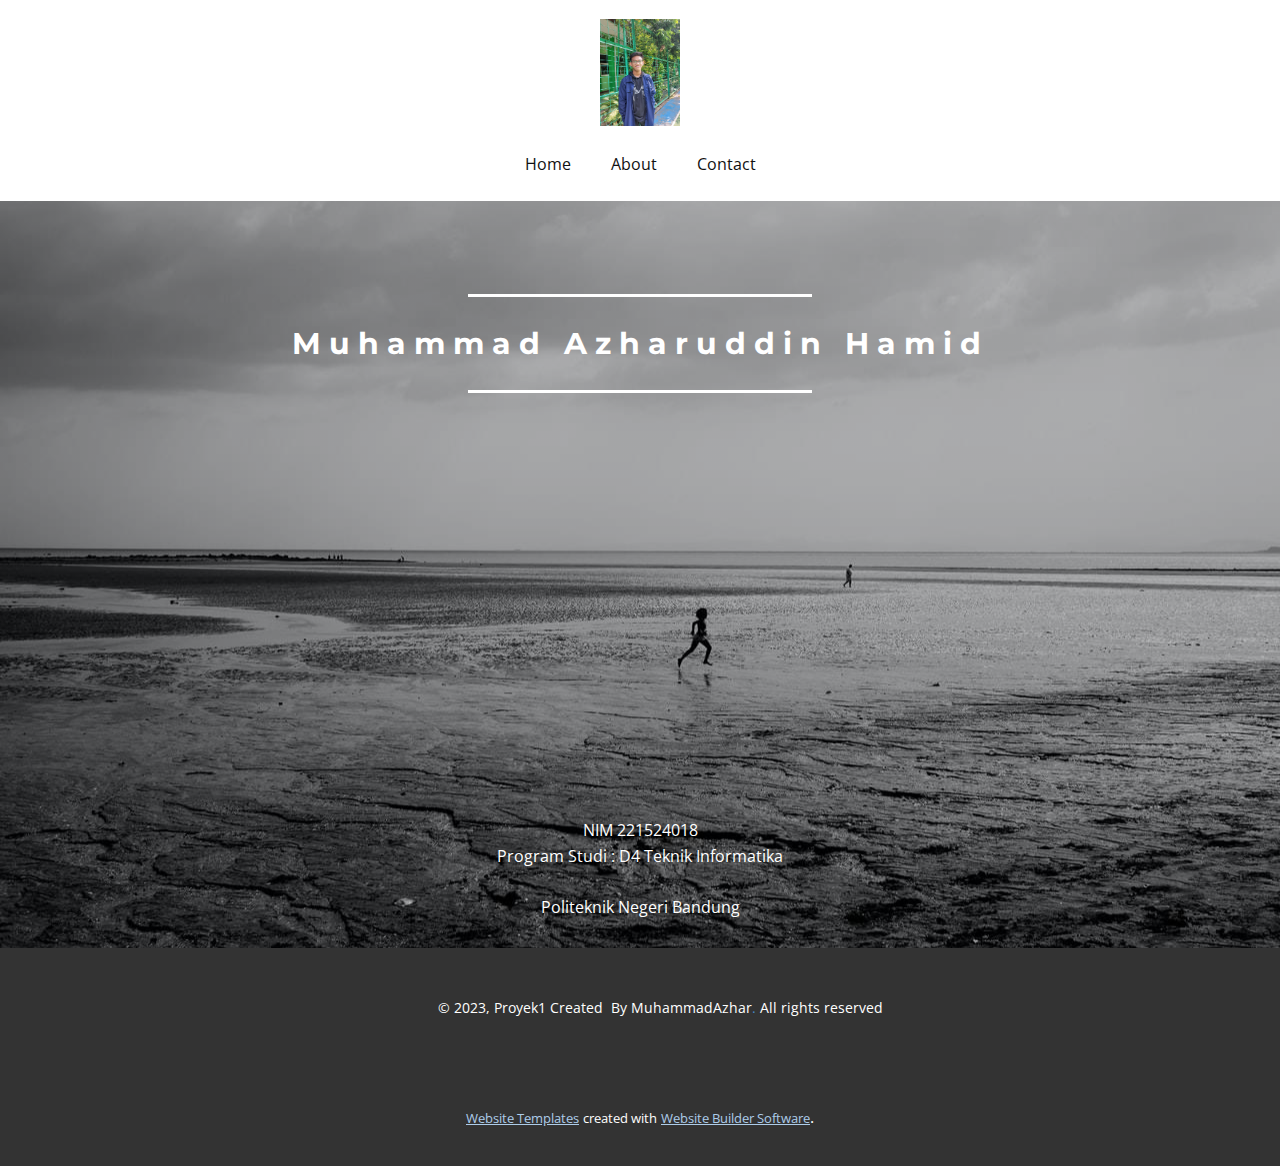
<file: Tugas-3---Proyek-1-.html>
<!DOCTYPE html>
<html style="font-size: 16px;" lang="en"><head>
    <meta name="viewport" content="width=device-width, initial-scale=1.0">
    <meta charset="utf-8">
    <meta name="keywords" content="INTUITIVE">
    <meta name="description" content="">
    <title>Tugas 3 - Proyek 1 </title>
    <link rel="stylesheet" href="nicepage.css" media="screen">
<link rel="stylesheet" href="Tugas-3---Proyek-1-.css" media="screen">
    <script class="u-script" type="text/javascript" src="jquery.js" defer=""></script>
    <script class="u-script" type="text/javascript" src="nicepage.js" defer=""></script>
    <meta name="generator" content="Nicepage 5.4.4, nicepage.com">
    
    <link id="u-theme-google-font" rel="stylesheet" href="https://fonts.googleapis.com/css?family=Roboto:100,100i,300,300i,400,400i,500,500i,700,700i,900,900i|Open+Sans:300,300i,400,400i,500,500i,600,600i,700,700i,800,800i">
    <link id="u-page-google-font" rel="stylesheet" href="https://fonts.googleapis.com/css?family=Montserrat:100,100i,200,200i,300,300i,400,400i,500,500i,600,600i,700,700i,800,800i,900,900i">
    
    
    <script type="application/ld+json">{
		"@context": "http://schema.org",
		"@type": "Organization",
		"name": "",
		"logo": "images/WhatsAppImage2023-02-03at10.15.07.jpeg"
}</script>
    <meta name="theme-color" content="#478ac9">
    <meta property="og:title" content="Tugas 3 - Proyek 1">
    <meta property="og:type" content="website">
  <meta data-intl-tel-input-cdn-path="intlTelInput/"></head>
  <body class="u-body u-xl-mode" data-lang="en"><header class="u-clearfix u-header" id="sec-5860"><div class="u-clearfix u-sheet u-valign-middle u-sheet-1">
        <a href="https://nicepage.com" class="u-image u-logo u-image-1" data-image-width="867" data-image-height="1156">
          <img src="images/WhatsAppImage2023-02-03at10.15.07.jpeg" class="u-logo-image u-logo-image-1">
        </a>
        <nav class="u-menu u-menu-one-level u-offcanvas u-menu-1">
          <div class="menu-collapse">
            <a class="u-button-style u-nav-link" href="#">
              <svg class="u-svg-link" viewBox="0 0 24 24"><use xmlns:xlink="http://www.w3.org/1999/xlink" xlink:href="#menu-hamburger"></use></svg>
              <svg class="u-svg-content" version="1.1" id="menu-hamburger" viewBox="0 0 16 16" x="0px" y="0px" xmlns:xlink="http://www.w3.org/1999/xlink" xmlns="http://www.w3.org/2000/svg"><g><rect y="1" width="16" height="2"></rect><rect y="7" width="16" height="2"></rect><rect y="13" width="16" height="2"></rect>
</g></svg>
            </a>
          </div>
          <div class="u-custom-menu u-nav-container">
            <ul class="u-nav u-unstyled u-nav-1"><li class="u-nav-item"><a class="u-button-style u-nav-link u-text-active-palette-1-base u-text-hover-palette-2-base" href="Home.html" style="padding: 10px 20px;">Home</a>
</li><li class="u-nav-item"><a class="u-button-style u-nav-link u-text-active-palette-1-base u-text-hover-palette-2-base" href="About.html" style="padding: 10px 20px;">About</a>
</li><li class="u-nav-item"><a class="u-button-style u-nav-link u-text-active-palette-1-base u-text-hover-palette-2-base" href="Contact.html" style="padding: 10px 20px;">Contact</a>
</li></ul>
          </div>
          <div class="u-custom-menu u-nav-container-collapse">
            <div class="u-black u-container-style u-inner-container-layout u-opacity u-opacity-95 u-sidenav">
              <div class="u-inner-container-layout u-sidenav-overflow">
                <div class="u-menu-close"></div>
                <ul class="u-align-center u-nav u-popupmenu-items u-unstyled u-nav-2"><li class="u-nav-item"><a class="u-button-style u-nav-link" href="Home.html">Home</a>
</li><li class="u-nav-item"><a class="u-button-style u-nav-link" href="About.html">About</a>
</li><li class="u-nav-item"><a class="u-button-style u-nav-link" href="Contact.html">Contact</a>
</li></ul>
              </div>
            </div>
            <div class="u-black u-menu-overlay u-opacity u-opacity-70"></div>
          </div>
        </nav>
      </div></header>
    <section class="u-align-center u-clearfix u-image u-shading u-section-1" id="carousel_003e" data-image-width="1280" data-image-height="960">
      <div class="u-clearfix u-sheet u-valign-middle-xs u-sheet-1">
        <div class="u-border-3 u-border-white u-line u-line-horizontal u-line-1"></div>
        <h2 class="u-custom-font u-font-montserrat u-text u-text-default u-text-1">Muhammad Azharuddin Hamid </h2>
        <div class="u-border-3 u-border-white u-line u-line-horizontal u-line-2"></div>
        <p class="u-text u-text-default u-text-2">NIM 221524018<br>Program Studi : D4 Teknik Informatika<br>
          <br>Politeknik Negeri Bandung
        </p>
      </div>
    </section>
    
    
    <footer class="u-align-center u-clearfix u-footer u-grey-80 u-footer" id="sec-4180"><div class="u-clearfix u-sheet u-sheet-1">
        <p class="u-small-text u-text u-text-variant u-text-1"> © 2023, Proyek1 Created&nbsp; By MuhammadAzhar<a target="_blank" rel="nofollow noopener" href="https://devcrud.com/" class="u-active-none u-border-none u-btn u-button-style u-hover-none u-none u-text-palette-1-base u-btn-1">.</a>&nbsp;All rights reserved
        </p>
      </div></footer>
    <section class="u-backlink u-clearfix u-grey-80">
      <a class="u-link" href="https://nicepage.com/website-templates" target="_blank">
        <span>Website Templates</span>
      </a>
      <p class="u-text">
        <span>created with</span>
      </p>
      <a class="u-link" href="" target="_blank">
        <span>Website Builder Software</span>
      </a>. 
    </section>
  
</body></html>
</file>
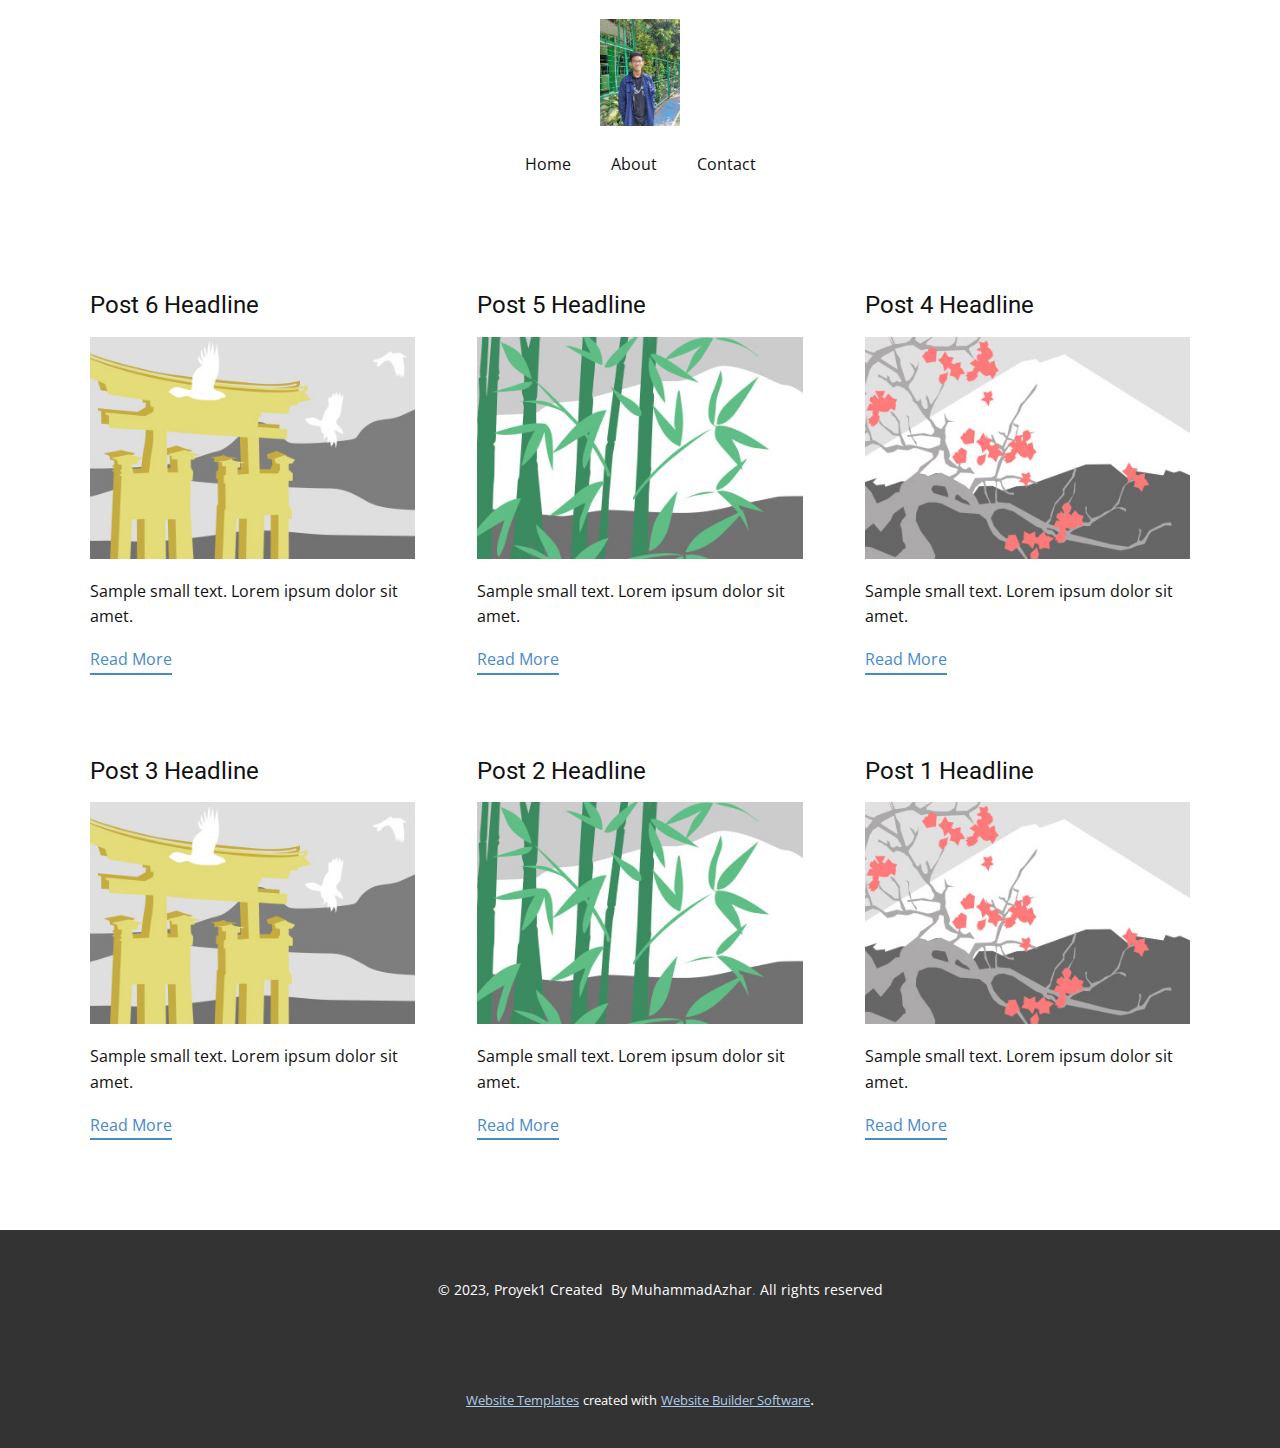
<file: blog/blog.html>
<!DOCTYPE html>
<html style="font-size: 16px;" lang="en"><head>
    <meta name="viewport" content="width=device-width, initial-scale=1.0">
    <meta charset="utf-8">
    <meta name="keywords" content="">
    <meta name="description" content="">
    <title>Blog Template</title>
    <link rel="stylesheet" href="../nicepage.css" media="screen">
<link rel="stylesheet" href="../Blog-Template.css" media="screen">
    <script class="u-script" type="text/javascript" src="../jquery.js" defer=""></script>
    <script class="u-script" type="text/javascript" src="../nicepage.js" defer=""></script>
    <meta name="generator" content="Nicepage 5.4.4, nicepage.com">
    <link id="u-theme-google-font" rel="stylesheet" href="https://fonts.googleapis.com/css?family=Roboto:100,100i,300,300i,400,400i,500,500i,700,700i,900,900i|Open+Sans:300,300i,400,400i,500,500i,600,600i,700,700i,800,800i">
    
    
    <script type="application/ld+json">{
		"@context": "http://schema.org",
		"@type": "Organization",
		"name": "",
		"logo": "images/WhatsAppImage2023-02-03at10.15.07.jpeg"
}</script>
    <meta name="theme-color" content="#478ac9">
  <meta data-intl-tel-input-cdn-path="intlTelInput/"></head>
  <body class="u-body u-xl-mode" data-lang="en"><header class="u-clearfix u-header" id="sec-5860"><div class="u-clearfix u-sheet u-valign-middle u-sheet-1">
        <a href="https://nicepage.com" class="u-image u-logo u-image-1" data-image-width="867" data-image-height="1156">
          <img src="../images/WhatsAppImage2023-02-03at10.15.07.jpeg" class="u-logo-image u-logo-image-1">
        </a>
        <nav class="u-menu u-menu-one-level u-offcanvas u-menu-1">
          <div class="menu-collapse">
            <a class="u-button-style u-nav-link" href="#">
              <svg class="u-svg-link" viewBox="0 0 24 24"><use xmlns:xlink="http://www.w3.org/1999/xlink" xlink:href="#menu-hamburger"></use></svg>
              <svg class="u-svg-content" version="1.1" id="menu-hamburger" viewBox="0 0 16 16" x="0px" y="0px" xmlns:xlink="http://www.w3.org/1999/xlink" xmlns="http://www.w3.org/2000/svg"><g><rect y="1" width="16" height="2"></rect><rect y="7" width="16" height="2"></rect><rect y="13" width="16" height="2"></rect>
</g></svg>
            </a>
          </div>
          <div class="u-custom-menu u-nav-container">
            <ul class="u-nav u-unstyled u-nav-1"><li class="u-nav-item"><a class="u-button-style u-nav-link u-text-active-palette-1-base u-text-hover-palette-2-base" href="../Home.html" style="padding: 10px 20px;">Home</a>
</li><li class="u-nav-item"><a class="u-button-style u-nav-link u-text-active-palette-1-base u-text-hover-palette-2-base" href="../About.html" style="padding: 10px 20px;">About</a>
</li><li class="u-nav-item"><a class="u-button-style u-nav-link u-text-active-palette-1-base u-text-hover-palette-2-base" href="../Contact.html" style="padding: 10px 20px;">Contact</a>
</li></ul>
          </div>
          <div class="u-custom-menu u-nav-container-collapse">
            <div class="u-black u-container-style u-inner-container-layout u-opacity u-opacity-95 u-sidenav">
              <div class="u-inner-container-layout u-sidenav-overflow">
                <div class="u-menu-close"></div>
                <ul class="u-align-center u-nav u-popupmenu-items u-unstyled u-nav-2"><li class="u-nav-item"><a class="u-button-style u-nav-link" href="../Home.html">Home</a>
</li><li class="u-nav-item"><a class="u-button-style u-nav-link" href="../About.html">About</a>
</li><li class="u-nav-item"><a class="u-button-style u-nav-link" href="../Contact.html">Contact</a>
</li></ul>
              </div>
            </div>
            <div class="u-black u-menu-overlay u-opacity u-opacity-70"></div>
          </div>
        </nav>
      </div></header>
    <section class="u-clearfix u-section-1" id="sec-aebc">
      <div class="u-clearfix u-sheet u-valign-middle u-sheet-1"><!--blog--><!--blog_options_json--><!--{"type":"Recent","source":"","tags":"","count":""}--><!--/blog_options_json-->
        <div class="u-blog u-expanded-width u-blog-1">
          <div class="u-repeater u-repeater-1"><!--blog_post-->
            <div class="u-blog-post u-container-style u-repeater-item u-white u-repeater-item-1">
              <div class="u-container-layout u-similar-container u-valign-top u-container-layout-1"><!--blog_post_header-->
                <h4 class="u-blog-control u-text u-text-1">
                  <a class="u-post-header-link" href="../blog/post-5.html">Post 6 Headline</a>
                </h4><!--/blog_post_header--><!--blog_post_image-->
                <a class="u-post-header-link" href="../blog/post-5.html"><img alt="" class="u-blog-control u-expanded-width u-image u-image-default u-image-1" src="../images/8ad73f3c.jpeg"></a><!--/blog_post_image--><!--blog_post_content-->
                <div class="u-blog-control u-post-content u-text u-text-2 fr-view">Sample small text. Lorem ipsum dolor sit amet.</div><!--/blog_post_content--><!--blog_post_readmore-->
                <a href="../blog/post-5.html" class="u-blog-control u-border-2 u-border-no-left u-border-no-right u-border-no-top u-border-palette-1-base u-btn u-btn-rectangle u-button-style u-none u-btn-1"><!--blog_post_readmore_content--><!--options_json--><!--{"content":"","defaultValue":"Read More"}--><!--/options_json-->Read More<!--/blog_post_readmore_content--></a><!--/blog_post_readmore-->
              </div>
            </div><div class="u-blog-post u-container-style u-repeater-item u-video-cover u-white">
              <div class="u-container-layout u-similar-container u-valign-top u-container-layout-2"><!--blog_post_header-->
                <h4 class="u-blog-control u-text u-text-3">
                  <a class="u-post-header-link" href="../blog/post-4.html">Post 5 Headline</a>
                </h4><!--/blog_post_header--><!--blog_post_image-->
                <a class="u-post-header-link" href="../blog/post-4.html"><img alt="" class="u-blog-control u-expanded-width u-image u-image-default u-image-2" src="../images/68f64b9d.jpeg"></a><!--/blog_post_image--><!--blog_post_content-->
                <div class="u-blog-control u-post-content u-text u-text-4 fr-view">Sample small text. Lorem ipsum dolor sit amet.</div><!--/blog_post_content--><!--blog_post_readmore-->
                <a href="../blog/post-4.html" class="u-blog-control u-border-2 u-border-no-left u-border-no-right u-border-no-top u-border-palette-1-base u-btn u-btn-rectangle u-button-style u-none u-btn-2"><!--blog_post_readmore_content--><!--options_json--><!--{"content":"","defaultValue":"Read More"}--><!--/options_json-->Read More<!--/blog_post_readmore_content--></a><!--/blog_post_readmore-->
              </div>
            </div><div class="u-blog-post u-container-style u-repeater-item u-video-cover u-white">
              <div class="u-container-layout u-similar-container u-valign-top u-container-layout-3"><!--blog_post_header-->
                <h4 class="u-blog-control u-text u-text-5">
                  <a class="u-post-header-link" href="../blog/post-3.html">Post 4 Headline</a>
                </h4><!--/blog_post_header--><!--blog_post_image-->
                <a class="u-post-header-link" href="../blog/post-3.html"><img alt="" class="u-blog-control u-expanded-width u-image u-image-default u-image-3" src="../images/0fd3416c.jpeg"></a><!--/blog_post_image--><!--blog_post_content-->
                <div class="u-blog-control u-post-content u-text u-text-6 fr-view">Sample small text. Lorem ipsum dolor sit amet.</div><!--/blog_post_content--><!--blog_post_readmore-->
                <a href="../blog/post-3.html" class="u-blog-control u-border-2 u-border-no-left u-border-no-right u-border-no-top u-border-palette-1-base u-btn u-btn-rectangle u-button-style u-none u-btn-3"><!--blog_post_readmore_content--><!--options_json--><!--{"content":"","defaultValue":"Read More"}--><!--/options_json-->Read More<!--/blog_post_readmore_content--></a><!--/blog_post_readmore-->
              </div>
            </div><div class="u-blog-post u-container-style u-repeater-item u-white u-repeater-item-1">
              <div class="u-container-layout u-similar-container u-valign-top u-container-layout-1"><!--blog_post_header-->
                <h4 class="u-blog-control u-text u-text-1">
                  <a class="u-post-header-link" href="../blog/post-2.html">Post 3 Headline</a>
                </h4><!--/blog_post_header--><!--blog_post_image-->
                <a class="u-post-header-link" href="../blog/post-2.html"><img alt="" class="u-blog-control u-expanded-width u-image u-image-default u-image-1" src="../images/8ad73f3c.jpeg"></a><!--/blog_post_image--><!--blog_post_content-->
                <div class="u-blog-control u-post-content u-text u-text-2 fr-view">Sample small text. Lorem ipsum dolor sit amet.</div><!--/blog_post_content--><!--blog_post_readmore-->
                <a href="../blog/post-2.html" class="u-blog-control u-border-2 u-border-no-left u-border-no-right u-border-no-top u-border-palette-1-base u-btn u-btn-rectangle u-button-style u-none u-btn-1"><!--blog_post_readmore_content--><!--options_json--><!--{"content":"","defaultValue":"Read More"}--><!--/options_json-->Read More<!--/blog_post_readmore_content--></a><!--/blog_post_readmore-->
              </div>
            </div><div class="u-blog-post u-container-style u-repeater-item u-video-cover u-white">
              <div class="u-container-layout u-similar-container u-valign-top u-container-layout-2"><!--blog_post_header-->
                <h4 class="u-blog-control u-text u-text-3">
                  <a class="u-post-header-link" href="../blog/post-1.html">Post 2 Headline</a>
                </h4><!--/blog_post_header--><!--blog_post_image-->
                <a class="u-post-header-link" href="../blog/post-1.html"><img alt="" class="u-blog-control u-expanded-width u-image u-image-default u-image-2" src="../images/68f64b9d.jpeg"></a><!--/blog_post_image--><!--blog_post_content-->
                <div class="u-blog-control u-post-content u-text u-text-4 fr-view">Sample small text. Lorem ipsum dolor sit amet.</div><!--/blog_post_content--><!--blog_post_readmore-->
                <a href="../blog/post-1.html" class="u-blog-control u-border-2 u-border-no-left u-border-no-right u-border-no-top u-border-palette-1-base u-btn u-btn-rectangle u-button-style u-none u-btn-2"><!--blog_post_readmore_content--><!--options_json--><!--{"content":"","defaultValue":"Read More"}--><!--/options_json-->Read More<!--/blog_post_readmore_content--></a><!--/blog_post_readmore-->
              </div>
            </div><div class="u-blog-post u-container-style u-repeater-item u-video-cover u-white">
              <div class="u-container-layout u-similar-container u-valign-top u-container-layout-3"><!--blog_post_header-->
                <h4 class="u-blog-control u-text u-text-5">
                  <a class="u-post-header-link" href="../blog/post.html">Post 1 Headline</a>
                </h4><!--/blog_post_header--><!--blog_post_image-->
                <a class="u-post-header-link" href="../blog/post.html"><img alt="" class="u-blog-control u-expanded-width u-image u-image-default u-image-3" src="../images/0fd3416c.jpeg"></a><!--/blog_post_image--><!--blog_post_content-->
                <div class="u-blog-control u-post-content u-text u-text-6 fr-view">Sample small text. Lorem ipsum dolor sit amet.</div><!--/blog_post_content--><!--blog_post_readmore-->
                <a href="../blog/post.html" class="u-blog-control u-border-2 u-border-no-left u-border-no-right u-border-no-top u-border-palette-1-base u-btn u-btn-rectangle u-button-style u-none u-btn-3"><!--blog_post_readmore_content--><!--options_json--><!--{"content":"","defaultValue":"Read More"}--><!--/options_json-->Read More<!--/blog_post_readmore_content--></a><!--/blog_post_readmore-->
              </div>
            </div><!--/blog_post--><!--blog_post-->
            <!--/blog_post--><!--blog_post-->
            <!--/blog_post-->
          </div>
        </div><!--/blog-->
      </div>
    </section>
    
    
    <footer class="u-align-center u-clearfix u-footer u-grey-80 u-footer" id="sec-4180"><div class="u-clearfix u-sheet u-sheet-1">
        <p class="u-small-text u-text u-text-variant u-text-1"> © 2023, Proyek1 Created&nbsp; By MuhammadAzhar<a target="_blank" rel="nofollow noopener" href="https://devcrud.com/" class="u-active-none u-border-none u-btn u-button-style u-hover-none u-none u-text-palette-1-base u-btn-1">.</a>&nbsp;All rights reserved
        </p>
      </div></footer>
    <section class="u-backlink u-clearfix u-grey-80">
      <a class="u-link" href="https://nicepage.com/website-templates" target="_blank">
        <span>Website Templates</span>
      </a>
      <p class="u-text">
        <span>created with</span>
      </p>
      <a class="u-link" href="" target="_blank">
        <span>Website Builder Software</span>
      </a>. 
    </section>
  
</body></html>
</file>
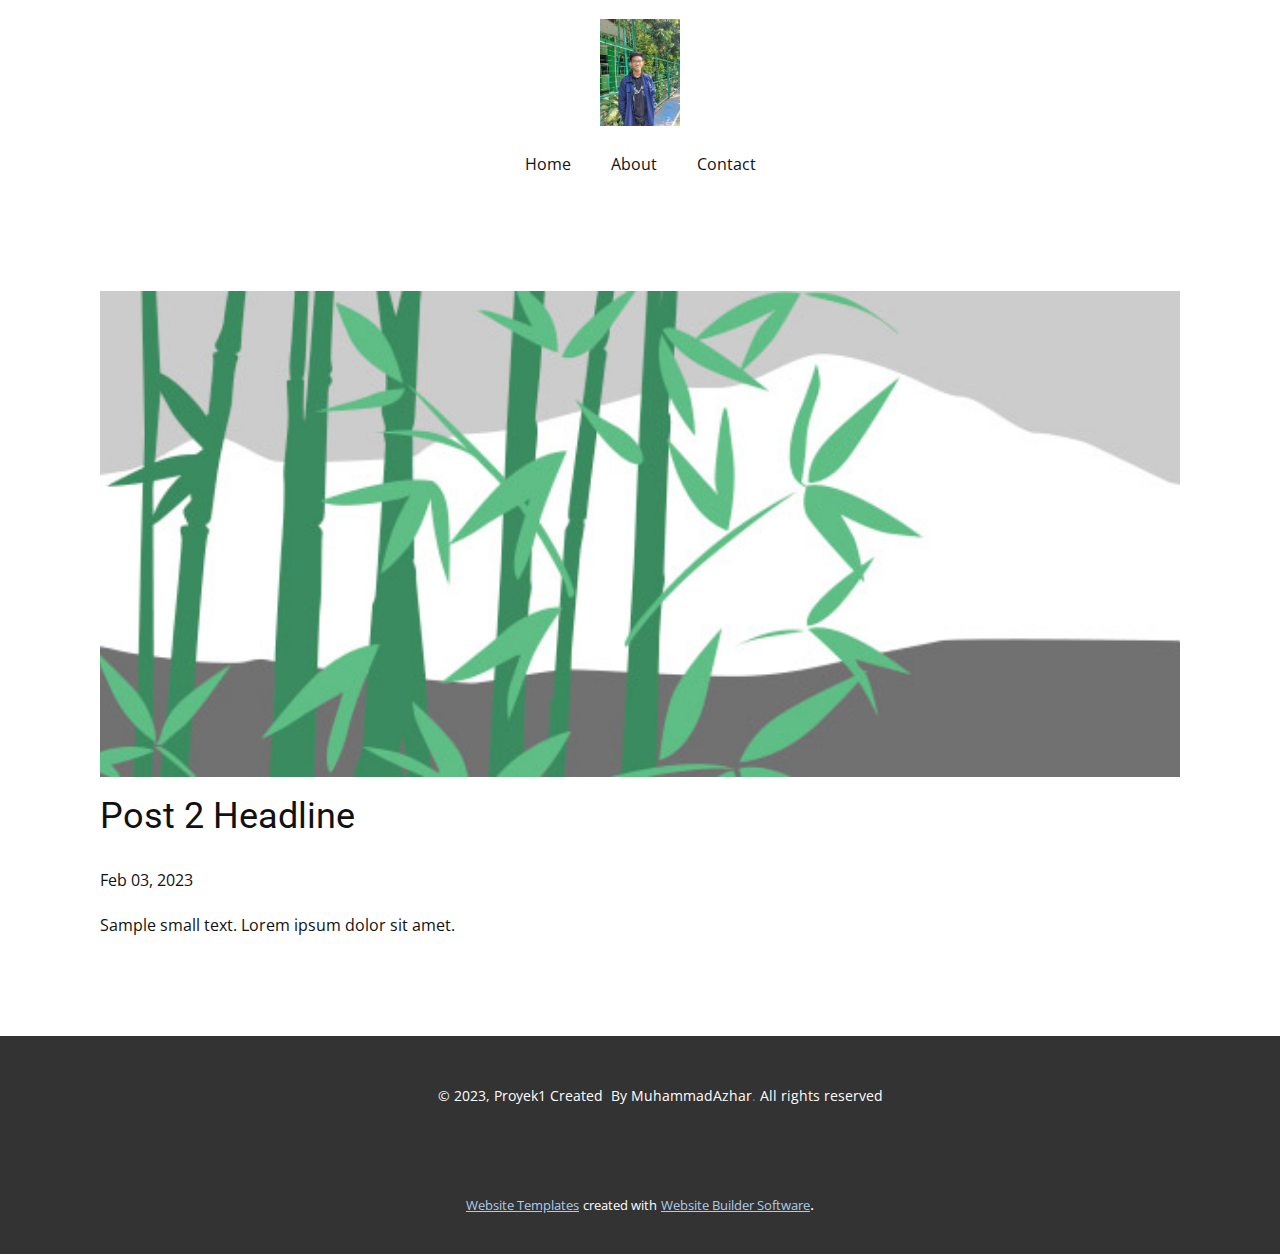
<file: blog/post-1.html>
<!DOCTYPE html>
<html style="font-size: 16px;" lang="en"><head>
    <meta name="viewport" content="width=device-width, initial-scale=1.0">
    <meta charset="utf-8">
    <meta name="keywords" content="Post 1 Headline">
    <meta name="description" content="">
    <title>Post 2 Headline</title>
    <link rel="stylesheet" href="../nicepage.css" media="screen">
<link rel="stylesheet" href="../Post-Template.css" media="screen">
    <script class="u-script" type="text/javascript" src="../jquery.js" defer=""></script>
    <script class="u-script" type="text/javascript" src="../nicepage.js" defer=""></script>
    <meta name="generator" content="Nicepage 5.4.4, nicepage.com">
    <link id="u-theme-google-font" rel="stylesheet" href="https://fonts.googleapis.com/css?family=Roboto:100,100i,300,300i,400,400i,500,500i,700,700i,900,900i|Open+Sans:300,300i,400,400i,500,500i,600,600i,700,700i,800,800i">
    
    
    <script type="application/ld+json">{
		"@context": "http://schema.org",
		"@type": "Organization",
		"name": "",
		"logo": "images/WhatsAppImage2023-02-03at10.15.07.jpeg"
}</script>
    <meta name="theme-color" content="#478ac9">
  <meta data-intl-tel-input-cdn-path="intlTelInput/"></head>
  <body class="u-body u-xl-mode" data-lang="en"><header class="u-clearfix u-header" id="sec-5860"><div class="u-clearfix u-sheet u-valign-middle u-sheet-1">
        <a href="https://nicepage.com" class="u-image u-logo u-image-1" data-image-width="867" data-image-height="1156">
          <img src="../images/WhatsAppImage2023-02-03at10.15.07.jpeg" class="u-logo-image u-logo-image-1">
        </a>
        <nav class="u-menu u-menu-one-level u-offcanvas u-menu-1">
          <div class="menu-collapse">
            <a class="u-button-style u-nav-link" href="#">
              <svg class="u-svg-link" viewBox="0 0 24 24"><use xmlns:xlink="http://www.w3.org/1999/xlink" xlink:href="#menu-hamburger"></use></svg>
              <svg class="u-svg-content" version="1.1" id="menu-hamburger" viewBox="0 0 16 16" x="0px" y="0px" xmlns:xlink="http://www.w3.org/1999/xlink" xmlns="http://www.w3.org/2000/svg"><g><rect y="1" width="16" height="2"></rect><rect y="7" width="16" height="2"></rect><rect y="13" width="16" height="2"></rect>
</g></svg>
            </a>
          </div>
          <div class="u-custom-menu u-nav-container">
            <ul class="u-nav u-unstyled u-nav-1"><li class="u-nav-item"><a class="u-button-style u-nav-link u-text-active-palette-1-base u-text-hover-palette-2-base" href="../Home.html" style="padding: 10px 20px;">Home</a>
</li><li class="u-nav-item"><a class="u-button-style u-nav-link u-text-active-palette-1-base u-text-hover-palette-2-base" href="../About.html" style="padding: 10px 20px;">About</a>
</li><li class="u-nav-item"><a class="u-button-style u-nav-link u-text-active-palette-1-base u-text-hover-palette-2-base" href="../Contact.html" style="padding: 10px 20px;">Contact</a>
</li></ul>
          </div>
          <div class="u-custom-menu u-nav-container-collapse">
            <div class="u-black u-container-style u-inner-container-layout u-opacity u-opacity-95 u-sidenav">
              <div class="u-inner-container-layout u-sidenav-overflow">
                <div class="u-menu-close"></div>
                <ul class="u-align-center u-nav u-popupmenu-items u-unstyled u-nav-2"><li class="u-nav-item"><a class="u-button-style u-nav-link" href="../Home.html">Home</a>
</li><li class="u-nav-item"><a class="u-button-style u-nav-link" href="../About.html">About</a>
</li><li class="u-nav-item"><a class="u-button-style u-nav-link" href="../Contact.html">Contact</a>
</li></ul>
              </div>
            </div>
            <div class="u-black u-menu-overlay u-opacity u-opacity-70"></div>
          </div>
        </nav>
      </div></header>
    <section class="u-align-center u-clearfix u-section-1" id="sec-2e9a">
      <div class="u-clearfix u-sheet u-valign-middle-md u-valign-middle-sm u-valign-middle-xs u-sheet-1"><!--post_details--><!--post_details_options_json--><!--{"source":""}--><!--/post_details_options_json--><!--blog_post-->
        <div class="u-container-style u-expanded-width u-post-details u-post-details-1">
          <div class="u-container-layout u-valign-middle u-container-layout-1"><!--blog_post_image-->
            <img alt="" class="u-blog-control u-expanded-width u-image u-image-default u-image-1" src="../images/68f64b9d.jpeg"><!--/blog_post_image--><!--blog_post_header-->
            <h2 class="u-blog-control u-text u-text-1">Post 2 Headline</h2><!--/blog_post_header--><!--blog_post_metadata-->
            <div class="u-blog-control u-metadata u-metadata-1"><!--blog_post_metadata_date-->
              <span class="u-meta-date u-meta-icon">Feb 03, 2023</span><!--/blog_post_metadata_date--><!--blog_post_metadata_category-->
              <!--/blog_post_metadata_category--><!--blog_post_metadata_comments-->
              <!--/blog_post_metadata_comments-->
            </div><!--/blog_post_metadata--><!--blog_post_content-->
            <div class="u-align-justify u-blog-control u-post-content u-text u-text-2 fr-view">
  Sample small text. Lorem ipsum dolor sit amet.
  </div><!--/blog_post_content-->
          </div>
        </div><!--/blog_post--><!--/post_details-->
      </div>
    </section>
    
    
    <footer class="u-align-center u-clearfix u-footer u-grey-80 u-footer" id="sec-4180"><div class="u-clearfix u-sheet u-sheet-1">
        <p class="u-small-text u-text u-text-variant u-text-1"> © 2023, Proyek1 Created&nbsp; By MuhammadAzhar<a target="_blank" rel="nofollow noopener" href="https://devcrud.com/" class="u-active-none u-border-none u-btn u-button-style u-hover-none u-none u-text-palette-1-base u-btn-1">.</a>&nbsp;All rights reserved
        </p>
      </div></footer>
    <section class="u-backlink u-clearfix u-grey-80">
      <a class="u-link" href="https://nicepage.com/website-templates" target="_blank">
        <span>Website Templates</span>
      </a>
      <p class="u-text">
        <span>created with</span>
      </p>
      <a class="u-link" href="" target="_blank">
        <span>Website Builder Software</span>
      </a>. 
    </section>
  
</body></html>
</file>
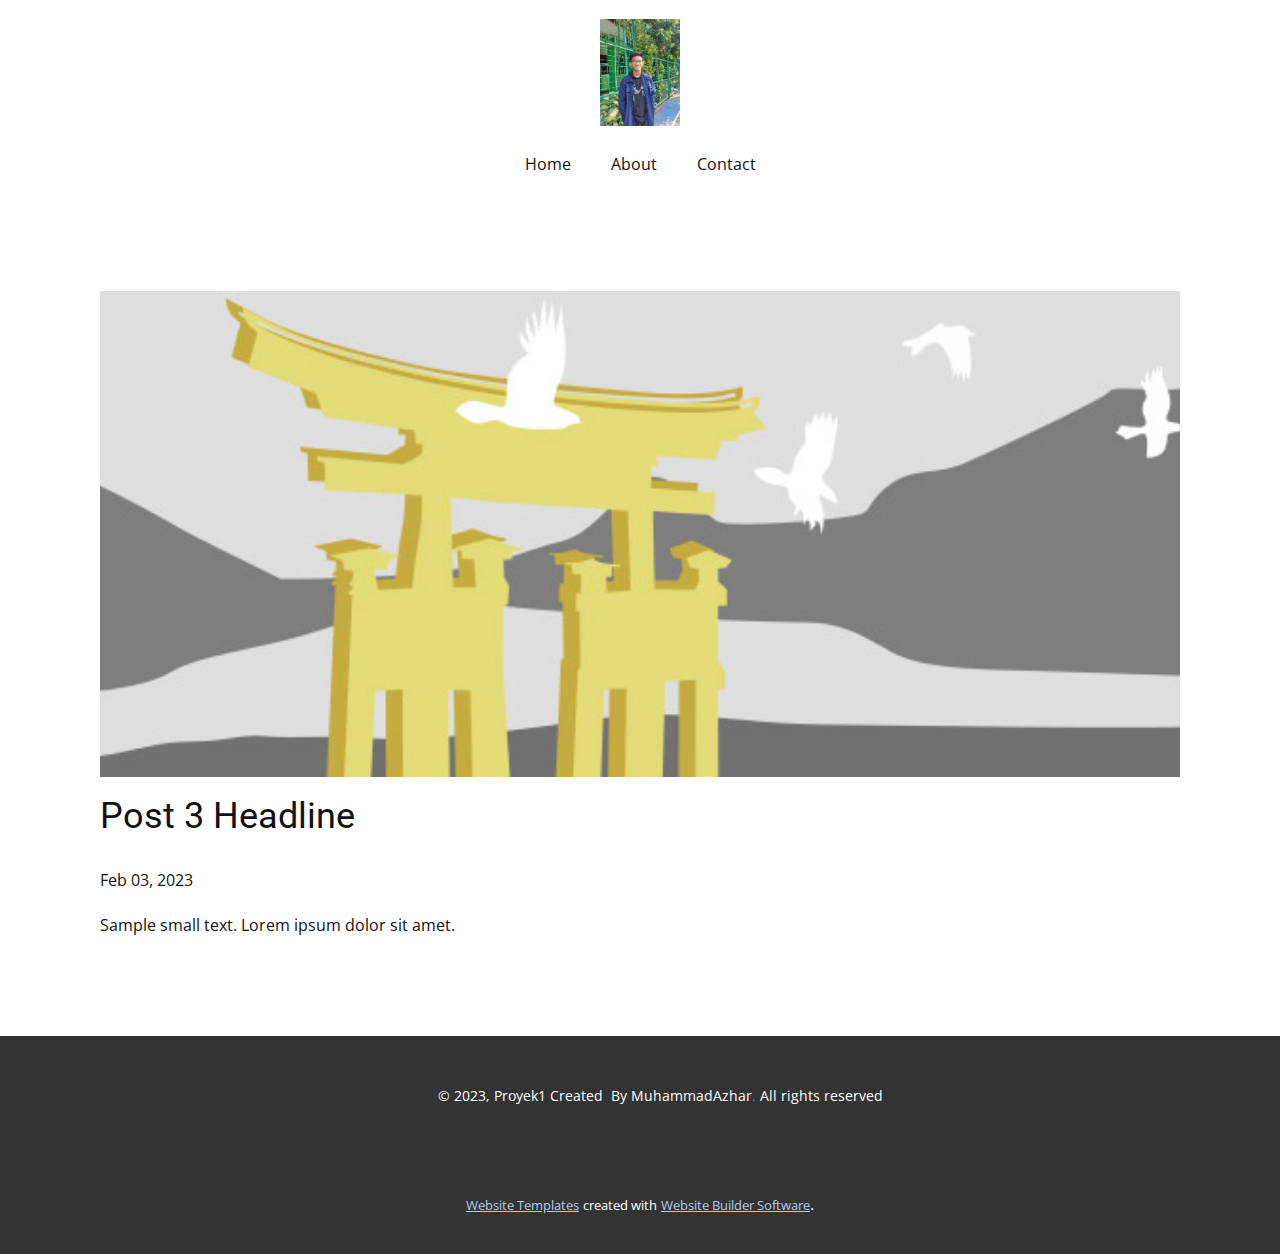
<file: blog/post-2.html>
<!DOCTYPE html>
<html style="font-size: 16px;" lang="en"><head>
    <meta name="viewport" content="width=device-width, initial-scale=1.0">
    <meta charset="utf-8">
    <meta name="keywords" content="Post 1 Headline">
    <meta name="description" content="">
    <title>Post 3 Headline</title>
    <link rel="stylesheet" href="../nicepage.css" media="screen">
<link rel="stylesheet" href="../Post-Template.css" media="screen">
    <script class="u-script" type="text/javascript" src="../jquery.js" defer=""></script>
    <script class="u-script" type="text/javascript" src="../nicepage.js" defer=""></script>
    <meta name="generator" content="Nicepage 5.4.4, nicepage.com">
    <link id="u-theme-google-font" rel="stylesheet" href="https://fonts.googleapis.com/css?family=Roboto:100,100i,300,300i,400,400i,500,500i,700,700i,900,900i|Open+Sans:300,300i,400,400i,500,500i,600,600i,700,700i,800,800i">
    
    
    <script type="application/ld+json">{
		"@context": "http://schema.org",
		"@type": "Organization",
		"name": "",
		"logo": "images/WhatsAppImage2023-02-03at10.15.07.jpeg"
}</script>
    <meta name="theme-color" content="#478ac9">
  <meta data-intl-tel-input-cdn-path="intlTelInput/"></head>
  <body class="u-body u-xl-mode" data-lang="en"><header class="u-clearfix u-header" id="sec-5860"><div class="u-clearfix u-sheet u-valign-middle u-sheet-1">
        <a href="https://nicepage.com" class="u-image u-logo u-image-1" data-image-width="867" data-image-height="1156">
          <img src="../images/WhatsAppImage2023-02-03at10.15.07.jpeg" class="u-logo-image u-logo-image-1">
        </a>
        <nav class="u-menu u-menu-one-level u-offcanvas u-menu-1">
          <div class="menu-collapse">
            <a class="u-button-style u-nav-link" href="#">
              <svg class="u-svg-link" viewBox="0 0 24 24"><use xmlns:xlink="http://www.w3.org/1999/xlink" xlink:href="#menu-hamburger"></use></svg>
              <svg class="u-svg-content" version="1.1" id="menu-hamburger" viewBox="0 0 16 16" x="0px" y="0px" xmlns:xlink="http://www.w3.org/1999/xlink" xmlns="http://www.w3.org/2000/svg"><g><rect y="1" width="16" height="2"></rect><rect y="7" width="16" height="2"></rect><rect y="13" width="16" height="2"></rect>
</g></svg>
            </a>
          </div>
          <div class="u-custom-menu u-nav-container">
            <ul class="u-nav u-unstyled u-nav-1"><li class="u-nav-item"><a class="u-button-style u-nav-link u-text-active-palette-1-base u-text-hover-palette-2-base" href="../Home.html" style="padding: 10px 20px;">Home</a>
</li><li class="u-nav-item"><a class="u-button-style u-nav-link u-text-active-palette-1-base u-text-hover-palette-2-base" href="../About.html" style="padding: 10px 20px;">About</a>
</li><li class="u-nav-item"><a class="u-button-style u-nav-link u-text-active-palette-1-base u-text-hover-palette-2-base" href="../Contact.html" style="padding: 10px 20px;">Contact</a>
</li></ul>
          </div>
          <div class="u-custom-menu u-nav-container-collapse">
            <div class="u-black u-container-style u-inner-container-layout u-opacity u-opacity-95 u-sidenav">
              <div class="u-inner-container-layout u-sidenav-overflow">
                <div class="u-menu-close"></div>
                <ul class="u-align-center u-nav u-popupmenu-items u-unstyled u-nav-2"><li class="u-nav-item"><a class="u-button-style u-nav-link" href="../Home.html">Home</a>
</li><li class="u-nav-item"><a class="u-button-style u-nav-link" href="../About.html">About</a>
</li><li class="u-nav-item"><a class="u-button-style u-nav-link" href="../Contact.html">Contact</a>
</li></ul>
              </div>
            </div>
            <div class="u-black u-menu-overlay u-opacity u-opacity-70"></div>
          </div>
        </nav>
      </div></header>
    <section class="u-align-center u-clearfix u-section-1" id="sec-2e9a">
      <div class="u-clearfix u-sheet u-valign-middle-md u-valign-middle-sm u-valign-middle-xs u-sheet-1"><!--post_details--><!--post_details_options_json--><!--{"source":""}--><!--/post_details_options_json--><!--blog_post-->
        <div class="u-container-style u-expanded-width u-post-details u-post-details-1">
          <div class="u-container-layout u-valign-middle u-container-layout-1"><!--blog_post_image-->
            <img alt="" class="u-blog-control u-expanded-width u-image u-image-default u-image-1" src="../images/8ad73f3c.jpeg"><!--/blog_post_image--><!--blog_post_header-->
            <h2 class="u-blog-control u-text u-text-1">Post 3 Headline</h2><!--/blog_post_header--><!--blog_post_metadata-->
            <div class="u-blog-control u-metadata u-metadata-1"><!--blog_post_metadata_date-->
              <span class="u-meta-date u-meta-icon">Feb 03, 2023</span><!--/blog_post_metadata_date--><!--blog_post_metadata_category-->
              <!--/blog_post_metadata_category--><!--blog_post_metadata_comments-->
              <!--/blog_post_metadata_comments-->
            </div><!--/blog_post_metadata--><!--blog_post_content-->
            <div class="u-align-justify u-blog-control u-post-content u-text u-text-2 fr-view">
  Sample small text. Lorem ipsum dolor sit amet.
  </div><!--/blog_post_content-->
          </div>
        </div><!--/blog_post--><!--/post_details-->
      </div>
    </section>
    
    
    <footer class="u-align-center u-clearfix u-footer u-grey-80 u-footer" id="sec-4180"><div class="u-clearfix u-sheet u-sheet-1">
        <p class="u-small-text u-text u-text-variant u-text-1"> © 2023, Proyek1 Created&nbsp; By MuhammadAzhar<a target="_blank" rel="nofollow noopener" href="https://devcrud.com/" class="u-active-none u-border-none u-btn u-button-style u-hover-none u-none u-text-palette-1-base u-btn-1">.</a>&nbsp;All rights reserved
        </p>
      </div></footer>
    <section class="u-backlink u-clearfix u-grey-80">
      <a class="u-link" href="https://nicepage.com/website-templates" target="_blank">
        <span>Website Templates</span>
      </a>
      <p class="u-text">
        <span>created with</span>
      </p>
      <a class="u-link" href="" target="_blank">
        <span>Website Builder Software</span>
      </a>. 
    </section>
  
</body></html>
</file>
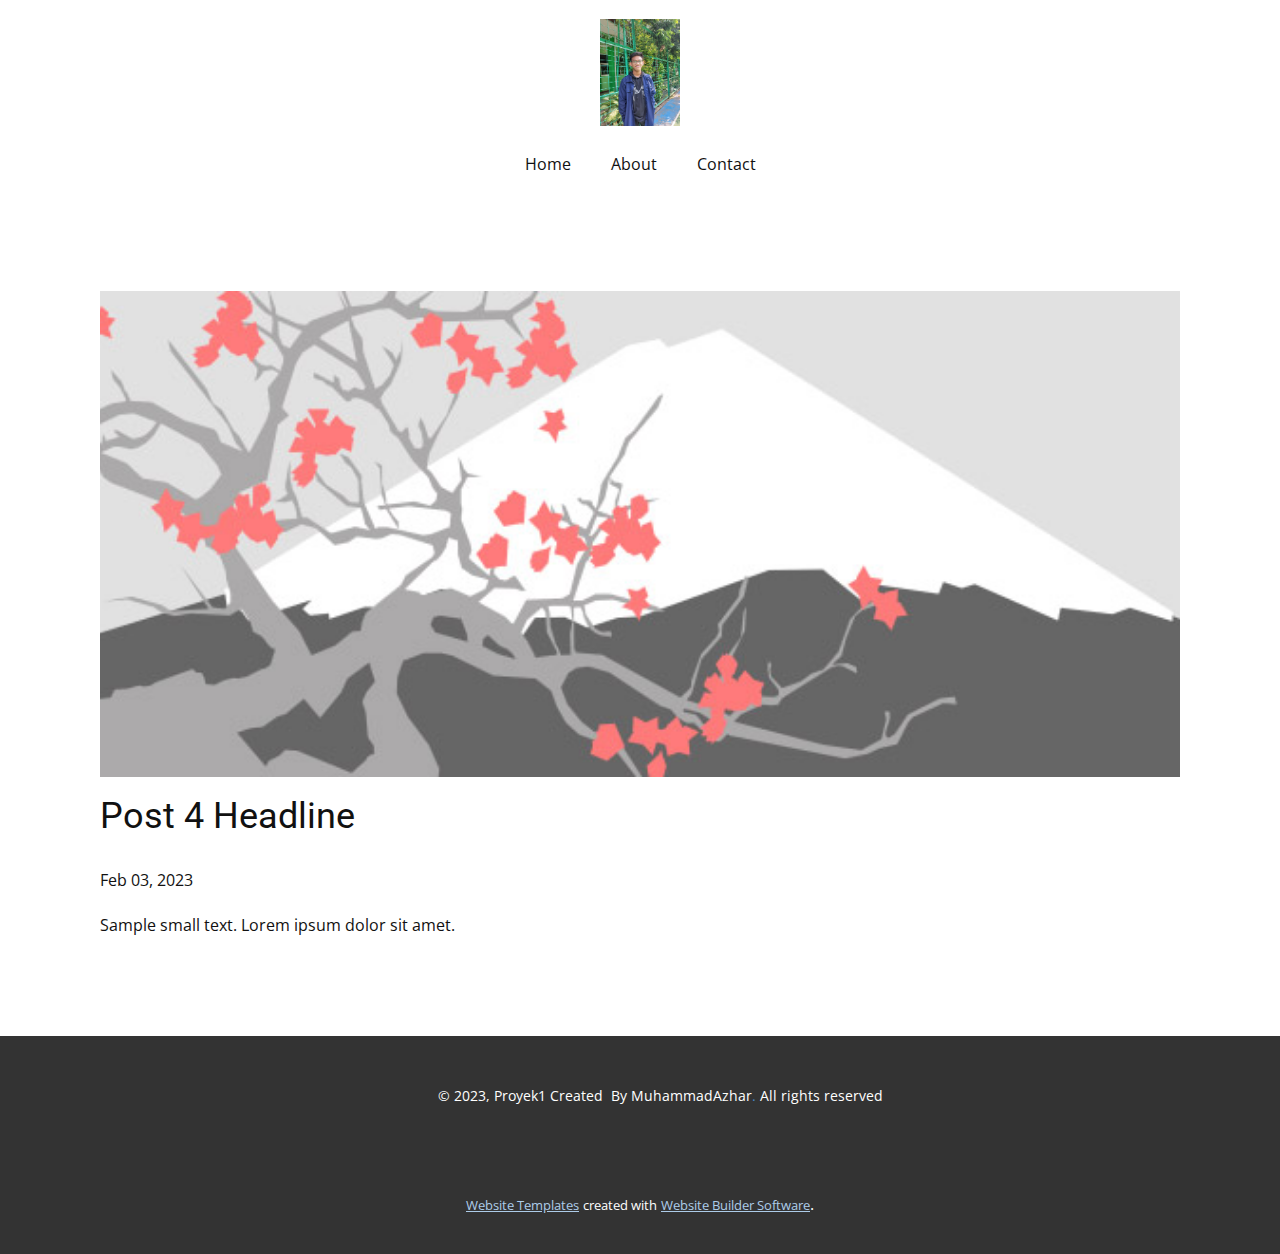
<file: blog/post-3.html>
<!DOCTYPE html>
<html style="font-size: 16px;" lang="en"><head>
    <meta name="viewport" content="width=device-width, initial-scale=1.0">
    <meta charset="utf-8">
    <meta name="keywords" content="Post 1 Headline">
    <meta name="description" content="">
    <title>Post 4 Headline</title>
    <link rel="stylesheet" href="../nicepage.css" media="screen">
<link rel="stylesheet" href="../Post-Template.css" media="screen">
    <script class="u-script" type="text/javascript" src="../jquery.js" defer=""></script>
    <script class="u-script" type="text/javascript" src="../nicepage.js" defer=""></script>
    <meta name="generator" content="Nicepage 5.4.4, nicepage.com">
    <link id="u-theme-google-font" rel="stylesheet" href="https://fonts.googleapis.com/css?family=Roboto:100,100i,300,300i,400,400i,500,500i,700,700i,900,900i|Open+Sans:300,300i,400,400i,500,500i,600,600i,700,700i,800,800i">
    
    
    <script type="application/ld+json">{
		"@context": "http://schema.org",
		"@type": "Organization",
		"name": "",
		"logo": "images/WhatsAppImage2023-02-03at10.15.07.jpeg"
}</script>
    <meta name="theme-color" content="#478ac9">
  <meta data-intl-tel-input-cdn-path="intlTelInput/"></head>
  <body class="u-body u-xl-mode" data-lang="en"><header class="u-clearfix u-header" id="sec-5860"><div class="u-clearfix u-sheet u-valign-middle u-sheet-1">
        <a href="https://nicepage.com" class="u-image u-logo u-image-1" data-image-width="867" data-image-height="1156">
          <img src="../images/WhatsAppImage2023-02-03at10.15.07.jpeg" class="u-logo-image u-logo-image-1">
        </a>
        <nav class="u-menu u-menu-one-level u-offcanvas u-menu-1">
          <div class="menu-collapse">
            <a class="u-button-style u-nav-link" href="#">
              <svg class="u-svg-link" viewBox="0 0 24 24"><use xmlns:xlink="http://www.w3.org/1999/xlink" xlink:href="#menu-hamburger"></use></svg>
              <svg class="u-svg-content" version="1.1" id="menu-hamburger" viewBox="0 0 16 16" x="0px" y="0px" xmlns:xlink="http://www.w3.org/1999/xlink" xmlns="http://www.w3.org/2000/svg"><g><rect y="1" width="16" height="2"></rect><rect y="7" width="16" height="2"></rect><rect y="13" width="16" height="2"></rect>
</g></svg>
            </a>
          </div>
          <div class="u-custom-menu u-nav-container">
            <ul class="u-nav u-unstyled u-nav-1"><li class="u-nav-item"><a class="u-button-style u-nav-link u-text-active-palette-1-base u-text-hover-palette-2-base" href="../Home.html" style="padding: 10px 20px;">Home</a>
</li><li class="u-nav-item"><a class="u-button-style u-nav-link u-text-active-palette-1-base u-text-hover-palette-2-base" href="../About.html" style="padding: 10px 20px;">About</a>
</li><li class="u-nav-item"><a class="u-button-style u-nav-link u-text-active-palette-1-base u-text-hover-palette-2-base" href="../Contact.html" style="padding: 10px 20px;">Contact</a>
</li></ul>
          </div>
          <div class="u-custom-menu u-nav-container-collapse">
            <div class="u-black u-container-style u-inner-container-layout u-opacity u-opacity-95 u-sidenav">
              <div class="u-inner-container-layout u-sidenav-overflow">
                <div class="u-menu-close"></div>
                <ul class="u-align-center u-nav u-popupmenu-items u-unstyled u-nav-2"><li class="u-nav-item"><a class="u-button-style u-nav-link" href="../Home.html">Home</a>
</li><li class="u-nav-item"><a class="u-button-style u-nav-link" href="../About.html">About</a>
</li><li class="u-nav-item"><a class="u-button-style u-nav-link" href="../Contact.html">Contact</a>
</li></ul>
              </div>
            </div>
            <div class="u-black u-menu-overlay u-opacity u-opacity-70"></div>
          </div>
        </nav>
      </div></header>
    <section class="u-align-center u-clearfix u-section-1" id="sec-2e9a">
      <div class="u-clearfix u-sheet u-valign-middle-md u-valign-middle-sm u-valign-middle-xs u-sheet-1"><!--post_details--><!--post_details_options_json--><!--{"source":""}--><!--/post_details_options_json--><!--blog_post-->
        <div class="u-container-style u-expanded-width u-post-details u-post-details-1">
          <div class="u-container-layout u-valign-middle u-container-layout-1"><!--blog_post_image-->
            <img alt="" class="u-blog-control u-expanded-width u-image u-image-default u-image-1" src="../images/0fd3416c.jpeg"><!--/blog_post_image--><!--blog_post_header-->
            <h2 class="u-blog-control u-text u-text-1">Post 4 Headline</h2><!--/blog_post_header--><!--blog_post_metadata-->
            <div class="u-blog-control u-metadata u-metadata-1"><!--blog_post_metadata_date-->
              <span class="u-meta-date u-meta-icon">Feb 03, 2023</span><!--/blog_post_metadata_date--><!--blog_post_metadata_category-->
              <!--/blog_post_metadata_category--><!--blog_post_metadata_comments-->
              <!--/blog_post_metadata_comments-->
            </div><!--/blog_post_metadata--><!--blog_post_content-->
            <div class="u-align-justify u-blog-control u-post-content u-text u-text-2 fr-view">
  Sample small text. Lorem ipsum dolor sit amet.
  </div><!--/blog_post_content-->
          </div>
        </div><!--/blog_post--><!--/post_details-->
      </div>
    </section>
    
    
    <footer class="u-align-center u-clearfix u-footer u-grey-80 u-footer" id="sec-4180"><div class="u-clearfix u-sheet u-sheet-1">
        <p class="u-small-text u-text u-text-variant u-text-1"> © 2023, Proyek1 Created&nbsp; By MuhammadAzhar<a target="_blank" rel="nofollow noopener" href="https://devcrud.com/" class="u-active-none u-border-none u-btn u-button-style u-hover-none u-none u-text-palette-1-base u-btn-1">.</a>&nbsp;All rights reserved
        </p>
      </div></footer>
    <section class="u-backlink u-clearfix u-grey-80">
      <a class="u-link" href="https://nicepage.com/website-templates" target="_blank">
        <span>Website Templates</span>
      </a>
      <p class="u-text">
        <span>created with</span>
      </p>
      <a class="u-link" href="" target="_blank">
        <span>Website Builder Software</span>
      </a>. 
    </section>
  
</body></html>
</file>
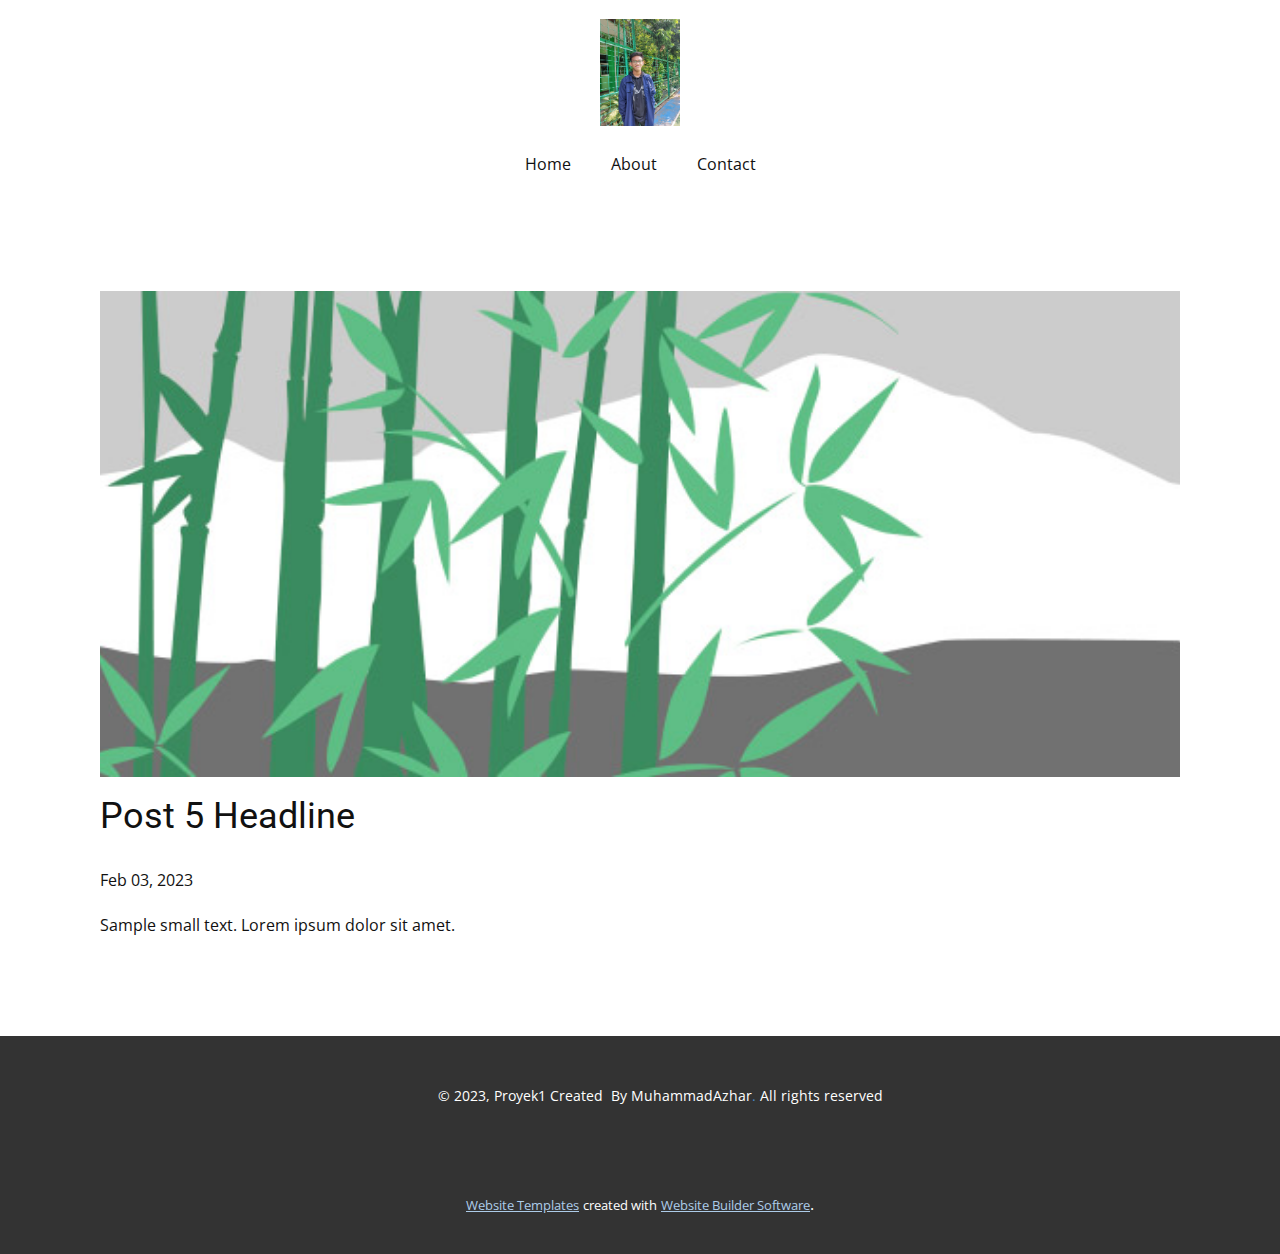
<file: blog/post-4.html>
<!DOCTYPE html>
<html style="font-size: 16px;" lang="en"><head>
    <meta name="viewport" content="width=device-width, initial-scale=1.0">
    <meta charset="utf-8">
    <meta name="keywords" content="Post 1 Headline">
    <meta name="description" content="">
    <title>Post 5 Headline</title>
    <link rel="stylesheet" href="../nicepage.css" media="screen">
<link rel="stylesheet" href="../Post-Template.css" media="screen">
    <script class="u-script" type="text/javascript" src="../jquery.js" defer=""></script>
    <script class="u-script" type="text/javascript" src="../nicepage.js" defer=""></script>
    <meta name="generator" content="Nicepage 5.4.4, nicepage.com">
    <link id="u-theme-google-font" rel="stylesheet" href="https://fonts.googleapis.com/css?family=Roboto:100,100i,300,300i,400,400i,500,500i,700,700i,900,900i|Open+Sans:300,300i,400,400i,500,500i,600,600i,700,700i,800,800i">
    
    
    <script type="application/ld+json">{
		"@context": "http://schema.org",
		"@type": "Organization",
		"name": "",
		"logo": "images/WhatsAppImage2023-02-03at10.15.07.jpeg"
}</script>
    <meta name="theme-color" content="#478ac9">
  <meta data-intl-tel-input-cdn-path="intlTelInput/"></head>
  <body class="u-body u-xl-mode" data-lang="en"><header class="u-clearfix u-header" id="sec-5860"><div class="u-clearfix u-sheet u-valign-middle u-sheet-1">
        <a href="https://nicepage.com" class="u-image u-logo u-image-1" data-image-width="867" data-image-height="1156">
          <img src="../images/WhatsAppImage2023-02-03at10.15.07.jpeg" class="u-logo-image u-logo-image-1">
        </a>
        <nav class="u-menu u-menu-one-level u-offcanvas u-menu-1">
          <div class="menu-collapse">
            <a class="u-button-style u-nav-link" href="#">
              <svg class="u-svg-link" viewBox="0 0 24 24"><use xmlns:xlink="http://www.w3.org/1999/xlink" xlink:href="#menu-hamburger"></use></svg>
              <svg class="u-svg-content" version="1.1" id="menu-hamburger" viewBox="0 0 16 16" x="0px" y="0px" xmlns:xlink="http://www.w3.org/1999/xlink" xmlns="http://www.w3.org/2000/svg"><g><rect y="1" width="16" height="2"></rect><rect y="7" width="16" height="2"></rect><rect y="13" width="16" height="2"></rect>
</g></svg>
            </a>
          </div>
          <div class="u-custom-menu u-nav-container">
            <ul class="u-nav u-unstyled u-nav-1"><li class="u-nav-item"><a class="u-button-style u-nav-link u-text-active-palette-1-base u-text-hover-palette-2-base" href="../Home.html" style="padding: 10px 20px;">Home</a>
</li><li class="u-nav-item"><a class="u-button-style u-nav-link u-text-active-palette-1-base u-text-hover-palette-2-base" href="../About.html" style="padding: 10px 20px;">About</a>
</li><li class="u-nav-item"><a class="u-button-style u-nav-link u-text-active-palette-1-base u-text-hover-palette-2-base" href="../Contact.html" style="padding: 10px 20px;">Contact</a>
</li></ul>
          </div>
          <div class="u-custom-menu u-nav-container-collapse">
            <div class="u-black u-container-style u-inner-container-layout u-opacity u-opacity-95 u-sidenav">
              <div class="u-inner-container-layout u-sidenav-overflow">
                <div class="u-menu-close"></div>
                <ul class="u-align-center u-nav u-popupmenu-items u-unstyled u-nav-2"><li class="u-nav-item"><a class="u-button-style u-nav-link" href="../Home.html">Home</a>
</li><li class="u-nav-item"><a class="u-button-style u-nav-link" href="../About.html">About</a>
</li><li class="u-nav-item"><a class="u-button-style u-nav-link" href="../Contact.html">Contact</a>
</li></ul>
              </div>
            </div>
            <div class="u-black u-menu-overlay u-opacity u-opacity-70"></div>
          </div>
        </nav>
      </div></header>
    <section class="u-align-center u-clearfix u-section-1" id="sec-2e9a">
      <div class="u-clearfix u-sheet u-valign-middle-md u-valign-middle-sm u-valign-middle-xs u-sheet-1"><!--post_details--><!--post_details_options_json--><!--{"source":""}--><!--/post_details_options_json--><!--blog_post-->
        <div class="u-container-style u-expanded-width u-post-details u-post-details-1">
          <div class="u-container-layout u-valign-middle u-container-layout-1"><!--blog_post_image-->
            <img alt="" class="u-blog-control u-expanded-width u-image u-image-default u-image-1" src="../images/68f64b9d.jpeg"><!--/blog_post_image--><!--blog_post_header-->
            <h2 class="u-blog-control u-text u-text-1">Post 5 Headline</h2><!--/blog_post_header--><!--blog_post_metadata-->
            <div class="u-blog-control u-metadata u-metadata-1"><!--blog_post_metadata_date-->
              <span class="u-meta-date u-meta-icon">Feb 03, 2023</span><!--/blog_post_metadata_date--><!--blog_post_metadata_category-->
              <!--/blog_post_metadata_category--><!--blog_post_metadata_comments-->
              <!--/blog_post_metadata_comments-->
            </div><!--/blog_post_metadata--><!--blog_post_content-->
            <div class="u-align-justify u-blog-control u-post-content u-text u-text-2 fr-view">
  Sample small text. Lorem ipsum dolor sit amet.
  </div><!--/blog_post_content-->
          </div>
        </div><!--/blog_post--><!--/post_details-->
      </div>
    </section>
    
    
    <footer class="u-align-center u-clearfix u-footer u-grey-80 u-footer" id="sec-4180"><div class="u-clearfix u-sheet u-sheet-1">
        <p class="u-small-text u-text u-text-variant u-text-1"> © 2023, Proyek1 Created&nbsp; By MuhammadAzhar<a target="_blank" rel="nofollow noopener" href="https://devcrud.com/" class="u-active-none u-border-none u-btn u-button-style u-hover-none u-none u-text-palette-1-base u-btn-1">.</a>&nbsp;All rights reserved
        </p>
      </div></footer>
    <section class="u-backlink u-clearfix u-grey-80">
      <a class="u-link" href="https://nicepage.com/website-templates" target="_blank">
        <span>Website Templates</span>
      </a>
      <p class="u-text">
        <span>created with</span>
      </p>
      <a class="u-link" href="" target="_blank">
        <span>Website Builder Software</span>
      </a>. 
    </section>
  
</body></html>
</file>
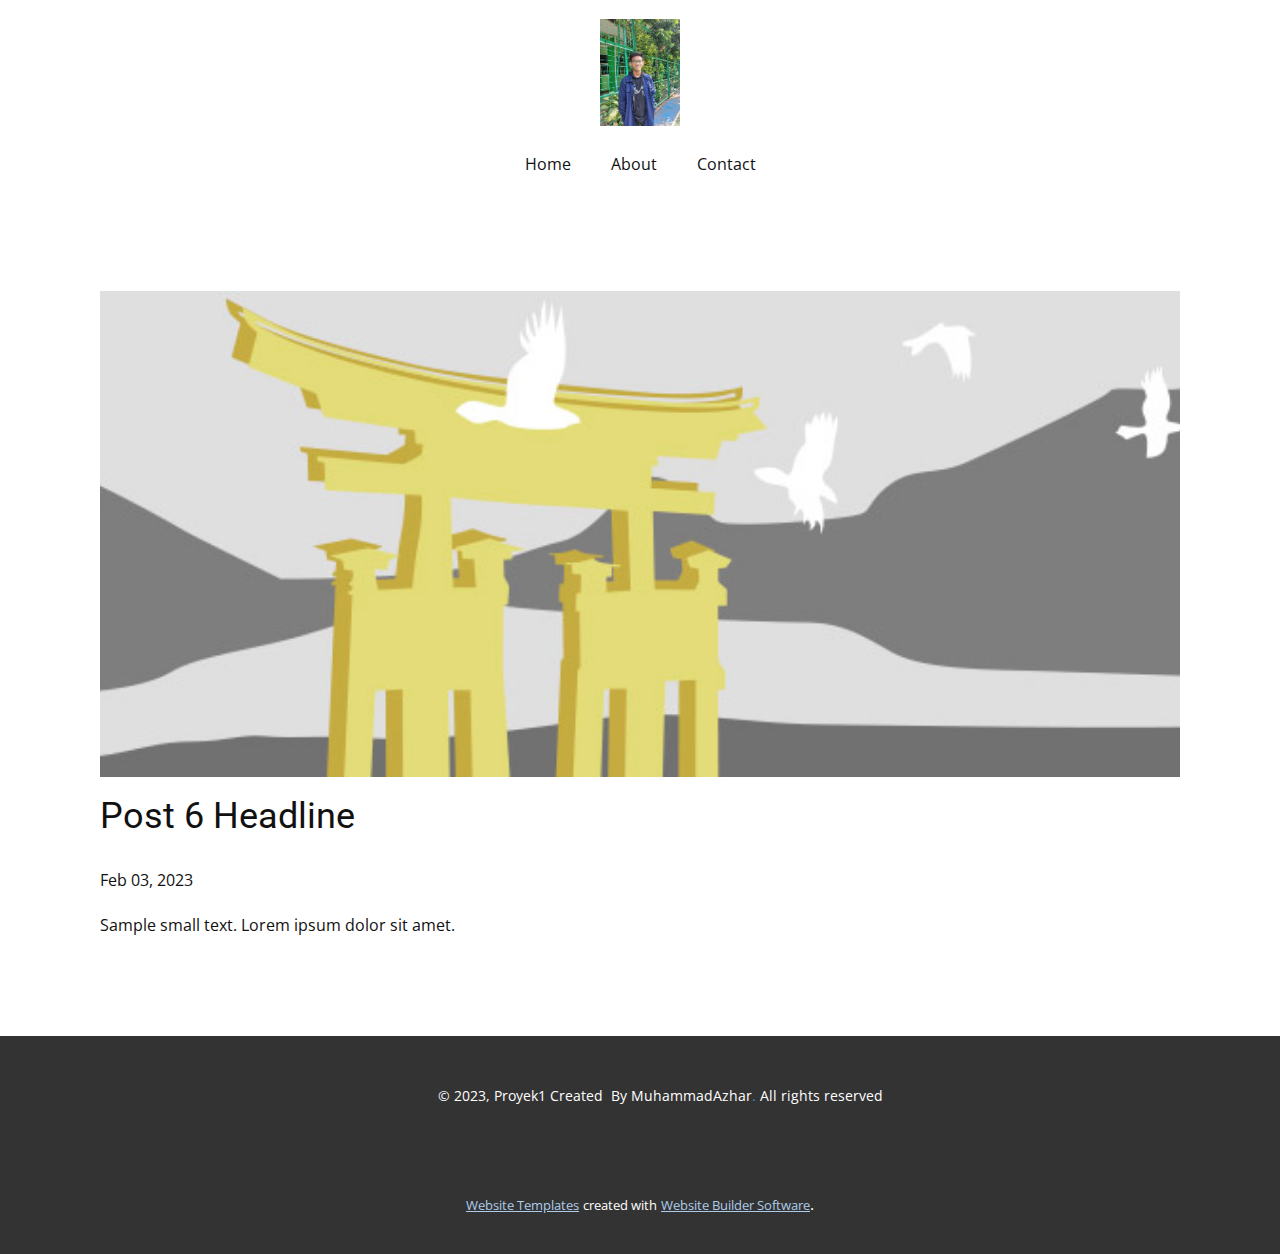
<file: blog/post-5.html>
<!DOCTYPE html>
<html style="font-size: 16px;" lang="en"><head>
    <meta name="viewport" content="width=device-width, initial-scale=1.0">
    <meta charset="utf-8">
    <meta name="keywords" content="Post 1 Headline">
    <meta name="description" content="">
    <title>Post 6 Headline</title>
    <link rel="stylesheet" href="../nicepage.css" media="screen">
<link rel="stylesheet" href="../Post-Template.css" media="screen">
    <script class="u-script" type="text/javascript" src="../jquery.js" defer=""></script>
    <script class="u-script" type="text/javascript" src="../nicepage.js" defer=""></script>
    <meta name="generator" content="Nicepage 5.4.4, nicepage.com">
    <link id="u-theme-google-font" rel="stylesheet" href="https://fonts.googleapis.com/css?family=Roboto:100,100i,300,300i,400,400i,500,500i,700,700i,900,900i|Open+Sans:300,300i,400,400i,500,500i,600,600i,700,700i,800,800i">
    
    
    <script type="application/ld+json">{
		"@context": "http://schema.org",
		"@type": "Organization",
		"name": "",
		"logo": "images/WhatsAppImage2023-02-03at10.15.07.jpeg"
}</script>
    <meta name="theme-color" content="#478ac9">
  <meta data-intl-tel-input-cdn-path="intlTelInput/"></head>
  <body class="u-body u-xl-mode" data-lang="en"><header class="u-clearfix u-header" id="sec-5860"><div class="u-clearfix u-sheet u-valign-middle u-sheet-1">
        <a href="https://nicepage.com" class="u-image u-logo u-image-1" data-image-width="867" data-image-height="1156">
          <img src="../images/WhatsAppImage2023-02-03at10.15.07.jpeg" class="u-logo-image u-logo-image-1">
        </a>
        <nav class="u-menu u-menu-one-level u-offcanvas u-menu-1">
          <div class="menu-collapse">
            <a class="u-button-style u-nav-link" href="#">
              <svg class="u-svg-link" viewBox="0 0 24 24"><use xmlns:xlink="http://www.w3.org/1999/xlink" xlink:href="#menu-hamburger"></use></svg>
              <svg class="u-svg-content" version="1.1" id="menu-hamburger" viewBox="0 0 16 16" x="0px" y="0px" xmlns:xlink="http://www.w3.org/1999/xlink" xmlns="http://www.w3.org/2000/svg"><g><rect y="1" width="16" height="2"></rect><rect y="7" width="16" height="2"></rect><rect y="13" width="16" height="2"></rect>
</g></svg>
            </a>
          </div>
          <div class="u-custom-menu u-nav-container">
            <ul class="u-nav u-unstyled u-nav-1"><li class="u-nav-item"><a class="u-button-style u-nav-link u-text-active-palette-1-base u-text-hover-palette-2-base" href="../Home.html" style="padding: 10px 20px;">Home</a>
</li><li class="u-nav-item"><a class="u-button-style u-nav-link u-text-active-palette-1-base u-text-hover-palette-2-base" href="../About.html" style="padding: 10px 20px;">About</a>
</li><li class="u-nav-item"><a class="u-button-style u-nav-link u-text-active-palette-1-base u-text-hover-palette-2-base" href="../Contact.html" style="padding: 10px 20px;">Contact</a>
</li></ul>
          </div>
          <div class="u-custom-menu u-nav-container-collapse">
            <div class="u-black u-container-style u-inner-container-layout u-opacity u-opacity-95 u-sidenav">
              <div class="u-inner-container-layout u-sidenav-overflow">
                <div class="u-menu-close"></div>
                <ul class="u-align-center u-nav u-popupmenu-items u-unstyled u-nav-2"><li class="u-nav-item"><a class="u-button-style u-nav-link" href="../Home.html">Home</a>
</li><li class="u-nav-item"><a class="u-button-style u-nav-link" href="../About.html">About</a>
</li><li class="u-nav-item"><a class="u-button-style u-nav-link" href="../Contact.html">Contact</a>
</li></ul>
              </div>
            </div>
            <div class="u-black u-menu-overlay u-opacity u-opacity-70"></div>
          </div>
        </nav>
      </div></header>
    <section class="u-align-center u-clearfix u-section-1" id="sec-2e9a">
      <div class="u-clearfix u-sheet u-valign-middle-md u-valign-middle-sm u-valign-middle-xs u-sheet-1"><!--post_details--><!--post_details_options_json--><!--{"source":""}--><!--/post_details_options_json--><!--blog_post-->
        <div class="u-container-style u-expanded-width u-post-details u-post-details-1">
          <div class="u-container-layout u-valign-middle u-container-layout-1"><!--blog_post_image-->
            <img alt="" class="u-blog-control u-expanded-width u-image u-image-default u-image-1" src="../images/8ad73f3c.jpeg"><!--/blog_post_image--><!--blog_post_header-->
            <h2 class="u-blog-control u-text u-text-1">Post 6 Headline</h2><!--/blog_post_header--><!--blog_post_metadata-->
            <div class="u-blog-control u-metadata u-metadata-1"><!--blog_post_metadata_date-->
              <span class="u-meta-date u-meta-icon">Feb 03, 2023</span><!--/blog_post_metadata_date--><!--blog_post_metadata_category-->
              <!--/blog_post_metadata_category--><!--blog_post_metadata_comments-->
              <!--/blog_post_metadata_comments-->
            </div><!--/blog_post_metadata--><!--blog_post_content-->
            <div class="u-align-justify u-blog-control u-post-content u-text u-text-2 fr-view">
  Sample small text. Lorem ipsum dolor sit amet.
  </div><!--/blog_post_content-->
          </div>
        </div><!--/blog_post--><!--/post_details-->
      </div>
    </section>
    
    
    <footer class="u-align-center u-clearfix u-footer u-grey-80 u-footer" id="sec-4180"><div class="u-clearfix u-sheet u-sheet-1">
        <p class="u-small-text u-text u-text-variant u-text-1"> © 2023, Proyek1 Created&nbsp; By MuhammadAzhar<a target="_blank" rel="nofollow noopener" href="https://devcrud.com/" class="u-active-none u-border-none u-btn u-button-style u-hover-none u-none u-text-palette-1-base u-btn-1">.</a>&nbsp;All rights reserved
        </p>
      </div></footer>
    <section class="u-backlink u-clearfix u-grey-80">
      <a class="u-link" href="https://nicepage.com/website-templates" target="_blank">
        <span>Website Templates</span>
      </a>
      <p class="u-text">
        <span>created with</span>
      </p>
      <a class="u-link" href="" target="_blank">
        <span>Website Builder Software</span>
      </a>. 
    </section>
  
</body></html>
</file>
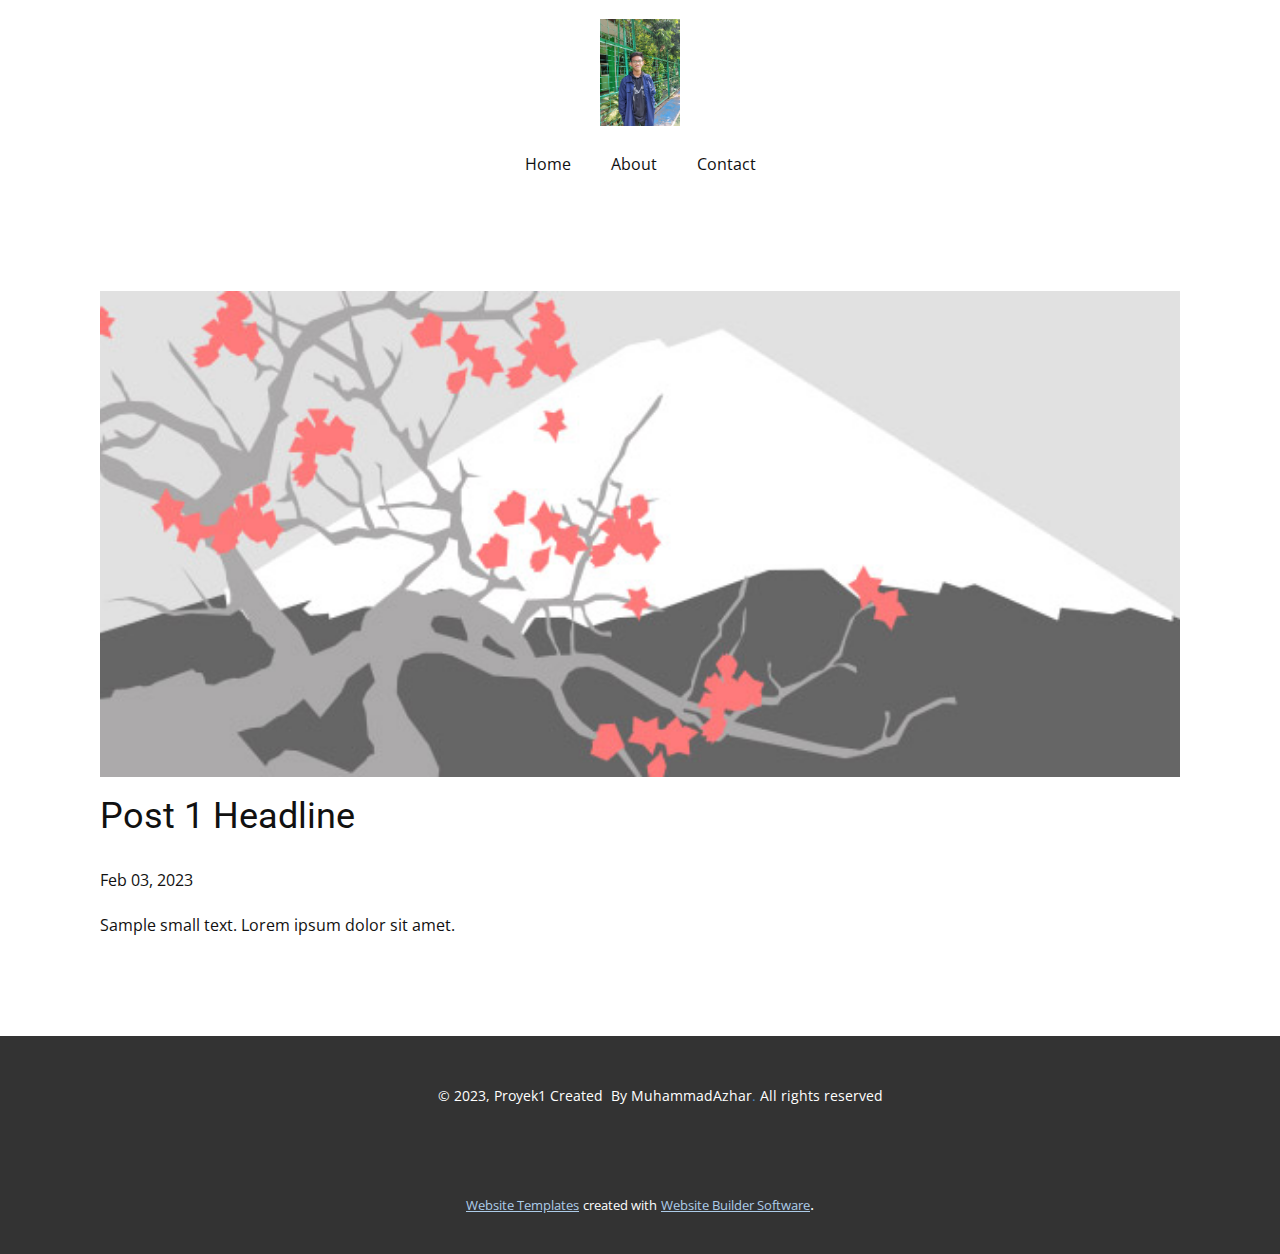
<file: blog/post.html>
<!DOCTYPE html>
<html style="font-size: 16px;" lang="en"><head>
    <meta name="viewport" content="width=device-width, initial-scale=1.0">
    <meta charset="utf-8">
    <meta name="keywords" content="Post 1 Headline">
    <meta name="description" content="">
    <title>Post 1 Headline</title>
    <link rel="stylesheet" href="../nicepage.css" media="screen">
<link rel="stylesheet" href="../Post-Template.css" media="screen">
    <script class="u-script" type="text/javascript" src="../jquery.js" defer=""></script>
    <script class="u-script" type="text/javascript" src="../nicepage.js" defer=""></script>
    <meta name="generator" content="Nicepage 5.4.4, nicepage.com">
    <link id="u-theme-google-font" rel="stylesheet" href="https://fonts.googleapis.com/css?family=Roboto:100,100i,300,300i,400,400i,500,500i,700,700i,900,900i|Open+Sans:300,300i,400,400i,500,500i,600,600i,700,700i,800,800i">
    
    
    <script type="application/ld+json">{
		"@context": "http://schema.org",
		"@type": "Organization",
		"name": "",
		"logo": "images/WhatsAppImage2023-02-03at10.15.07.jpeg"
}</script>
    <meta name="theme-color" content="#478ac9">
  <meta data-intl-tel-input-cdn-path="intlTelInput/"></head>
  <body class="u-body u-xl-mode" data-lang="en"><header class="u-clearfix u-header" id="sec-5860"><div class="u-clearfix u-sheet u-valign-middle u-sheet-1">
        <a href="https://nicepage.com" class="u-image u-logo u-image-1" data-image-width="867" data-image-height="1156">
          <img src="../images/WhatsAppImage2023-02-03at10.15.07.jpeg" class="u-logo-image u-logo-image-1">
        </a>
        <nav class="u-menu u-menu-one-level u-offcanvas u-menu-1">
          <div class="menu-collapse">
            <a class="u-button-style u-nav-link" href="#">
              <svg class="u-svg-link" viewBox="0 0 24 24"><use xmlns:xlink="http://www.w3.org/1999/xlink" xlink:href="#menu-hamburger"></use></svg>
              <svg class="u-svg-content" version="1.1" id="menu-hamburger" viewBox="0 0 16 16" x="0px" y="0px" xmlns:xlink="http://www.w3.org/1999/xlink" xmlns="http://www.w3.org/2000/svg"><g><rect y="1" width="16" height="2"></rect><rect y="7" width="16" height="2"></rect><rect y="13" width="16" height="2"></rect>
</g></svg>
            </a>
          </div>
          <div class="u-custom-menu u-nav-container">
            <ul class="u-nav u-unstyled u-nav-1"><li class="u-nav-item"><a class="u-button-style u-nav-link u-text-active-palette-1-base u-text-hover-palette-2-base" href="../Home.html" style="padding: 10px 20px;">Home</a>
</li><li class="u-nav-item"><a class="u-button-style u-nav-link u-text-active-palette-1-base u-text-hover-palette-2-base" href="../About.html" style="padding: 10px 20px;">About</a>
</li><li class="u-nav-item"><a class="u-button-style u-nav-link u-text-active-palette-1-base u-text-hover-palette-2-base" href="../Contact.html" style="padding: 10px 20px;">Contact</a>
</li></ul>
          </div>
          <div class="u-custom-menu u-nav-container-collapse">
            <div class="u-black u-container-style u-inner-container-layout u-opacity u-opacity-95 u-sidenav">
              <div class="u-inner-container-layout u-sidenav-overflow">
                <div class="u-menu-close"></div>
                <ul class="u-align-center u-nav u-popupmenu-items u-unstyled u-nav-2"><li class="u-nav-item"><a class="u-button-style u-nav-link" href="../Home.html">Home</a>
</li><li class="u-nav-item"><a class="u-button-style u-nav-link" href="../About.html">About</a>
</li><li class="u-nav-item"><a class="u-button-style u-nav-link" href="../Contact.html">Contact</a>
</li></ul>
              </div>
            </div>
            <div class="u-black u-menu-overlay u-opacity u-opacity-70"></div>
          </div>
        </nav>
      </div></header>
    <section class="u-align-center u-clearfix u-section-1" id="sec-2e9a">
      <div class="u-clearfix u-sheet u-valign-middle-md u-valign-middle-sm u-valign-middle-xs u-sheet-1"><!--post_details--><!--post_details_options_json--><!--{"source":""}--><!--/post_details_options_json--><!--blog_post-->
        <div class="u-container-style u-expanded-width u-post-details u-post-details-1">
          <div class="u-container-layout u-valign-middle u-container-layout-1"><!--blog_post_image-->
            <img alt="" class="u-blog-control u-expanded-width u-image u-image-default u-image-1" src="../images/0fd3416c.jpeg"><!--/blog_post_image--><!--blog_post_header-->
            <h2 class="u-blog-control u-text u-text-1">Post 1 Headline</h2><!--/blog_post_header--><!--blog_post_metadata-->
            <div class="u-blog-control u-metadata u-metadata-1"><!--blog_post_metadata_date-->
              <span class="u-meta-date u-meta-icon">Feb 03, 2023</span><!--/blog_post_metadata_date--><!--blog_post_metadata_category-->
              <!--/blog_post_metadata_category--><!--blog_post_metadata_comments-->
              <!--/blog_post_metadata_comments-->
            </div><!--/blog_post_metadata--><!--blog_post_content-->
            <div class="u-align-justify u-blog-control u-post-content u-text u-text-2 fr-view">
  Sample small text. Lorem ipsum dolor sit amet.
  </div><!--/blog_post_content-->
          </div>
        </div><!--/blog_post--><!--/post_details-->
      </div>
    </section>
    
    
    <footer class="u-align-center u-clearfix u-footer u-grey-80 u-footer" id="sec-4180"><div class="u-clearfix u-sheet u-sheet-1">
        <p class="u-small-text u-text u-text-variant u-text-1"> © 2023, Proyek1 Created&nbsp; By MuhammadAzhar<a target="_blank" rel="nofollow noopener" href="https://devcrud.com/" class="u-active-none u-border-none u-btn u-button-style u-hover-none u-none u-text-palette-1-base u-btn-1">.</a>&nbsp;All rights reserved
        </p>
      </div></footer>
    <section class="u-backlink u-clearfix u-grey-80">
      <a class="u-link" href="https://nicepage.com/website-templates" target="_blank">
        <span>Website Templates</span>
      </a>
      <p class="u-text">
        <span>created with</span>
      </p>
      <a class="u-link" href="" target="_blank">
        <span>Website Builder Software</span>
      </a>. 
    </section>
  
</body></html>
</file>
<file: Page-1.css>
.u-section-1 {
  background-image: linear-gradient(0deg, rgba(0,0,0,0.25), rgba(0,0,0,0.25)), url("images/pexels-jair-hernandez-villarreal-12087895.jpg");
  background-position: 50% 50%;
}

.u-section-1 .u-sheet-1 {
  min-height: 745px;
}

.u-section-1 .u-line-1 {
  width: 344px;
  transform-origin: right center 0px;
  margin: 93px auto 0;
}

.u-section-1 .u-text-1 {
  font-size: 1.875rem;
  letter-spacing: 8px;
  font-weight: 700;
  margin: 30px auto 0;
}

.u-section-1 .u-line-2 {
  width: 344px;
  transform-origin: right center 0px;
  margin: 30px auto 0;
}

.u-section-1 .u-text-2 {
  margin: 425px auto 28px;
}

@media (max-width: 1199px) {
  .u-section-1 .u-sheet-1 {
    min-height: 614px;
  }
}

@media (max-width: 991px) {
  .u-section-1 .u-sheet-1 {
    min-height: 470px;
  }
}

@media (max-width: 767px) {
  .u-section-1 .u-sheet-1 {
    min-height: 353px;
  }

  .u-section-1 .u-line-1 {
    margin-top: -584px;
  }
}

@media (max-width: 575px) {
  .u-section-1 .u-sheet-1 {
    min-height: 222px;
  }

  .u-section-1 .u-line-1 {
    width: 340px;
    margin-top: -437px;
  }

  .u-section-1 .u-text-1 {
    font-size: 3.75rem;
  }

  .u-section-1 .u-line-2 {
    width: 340px;
  }
} A World
      
      
      
      
      
      
      
      
      
      
      
      
      
      
      
      
      
       
      
      
      
   
   
      
      
         
            
               
                  
                  
                  
                  
                  
                     
                        
                           Home
                        
                        
                           About
                        
                        
                           Services
                        
                        
                           Blog
                        
                        
                           Contact
                        
                     
                  
               
            
            
               
               
                  
                     Home
                     About
                     Services
                     Blog
                     Contact us
                  
               
            
         
         
         
            
               
                  
                     
                        Adventure
                        There are many variations of passages of Lorem Ipsum available, but the majority have sufferedThere are ma available, but the majority have suffered
                        Get A Quote
                     
                  
                  
                     
                        Adventure
                        There are many variations of passages of Lorem Ipsum available, but the majority have sufferedThere are ma available, but the majority have suffered
                        Get A Quote
                     
                  
                  
                     
                        Adventure
                        There are many variations of passages of Lorem Ipsum available, but the majority have sufferedThere are ma available, but the majority have suffered
                        Get A Quote
                     
                  
               
            
         
         
      
      
      
      
         
            Services 
            There are many variations of passages of Lorem Ipsum available, but the majority have suffered alteration
            
               
                  
                     
                     Rafting
                  
                  
                     
                     Hiking
                  
                  
                     
                     Camping
                  
               
            
         
      
      
      
      
         
            
               
                  
                     About Us
                     There are many variations of passages of Lorem Ipsum available, but the majority have suffered alteration in some form, by injected humour, or randomised words which don't look even slightly believable. If you are going to use a passage of Lorem Ipsum, you need to be sure there isn't anything embarrassing hidden in the middle of text. All 
                     Read More
                  
               
               
                  
               
            
         
      
      
      
      
         
            See Our  Video
            many variations of passages of Lorem Ipsum available, but the majority have suffered alteration in some form, by injected humour, or randomised words which
            
               
            
         
      
      
      
      
         
            Testimonial
            
               
                  
                     
                     
                     
                  
                  
                     
                        
                           
                              Lorem ipsum dolor sit amet, consectetur adipiscing elit, sed do eiusmod tempor incididunt ut labore et dolore magna aliqua. Ut enim ad minim veniam, quis nostrud exercitation ullamco laboris nisi ut aliquip ex ea commodo consequat. Duis aute irure dolor in reprehenderit in voluptate velit esse cillum dolore eu fugia
                           
                           
                              
                                 
                                 
                              
                              
                                 Dame
                                 Customer
                              
                           
                        
                     
                     
                        
                           
                              Lorem ipsum dolor sit amet, consectetur adipiscing elit, sed do eiusmod tempor incididunt ut labore et dolore magna aliqua. Ut enim ad minim veniam, quis nostrud exercitation ullamco laboris nisi ut aliquip ex ea commodo consequat. Duis aute irure dolor in reprehenderit in voluptate velit esse cillum dolore eu fugia
                           
                           
                              
                                 
                                 
                              
                              
                                 Dame
                                 Customer
                              
                           
                        
                     
                     
                        
                           
                              Lorem ipsum dolor sit amet, consectetur adipiscing elit, sed do eiusmod tempor incididunt ut labore et dolore magna aliqua. Ut enim ad minim veniam, quis nostrud exercitation ullamco laboris nisi ut aliquip ex ea commodo consequat. Duis aute irure dolor in reprehenderit in voluptate velit esse cillum dolore eu fugia
                           
                           
                              
                                 
                                 
                              
                              
                                 Dame
                                 Customer
                              
                           
                        
                     
                  
               
            
         
      
      
      
      
         
            Why Choose Us
            There are many variations of passages of Lorem Ipsum available, but the majority have suffered alteration in some form, by injected humour, or randomised words which don't look even slightly believable. If you are going to use a passage of Lorem Ipsum, you need to be sure there isn't anything embarrassing hidden in the middle of text. All 
            Read More
            
               Let Start Talk with Us
               Get A Quote
            
         
      
      
      
      
         
            
               
               Subscribe
            
            
               
               Call +01 1234567890
               
               demo@gmail.com
            
            
               
                  
                  
                  
                  
               
            
         
      
      
      
      
         
            2020 All Rights Reserved. Design by Free html  Templates
</file>
<file: About.css>
.u-section-1 {
  background-image: none;
  min-height: 1564px;
}

.u-section-1 .u-image-1 {
  height: 543px;
  margin-top: 0;
  margin-bottom: 0;
  --animation-custom_in-translate_x: 0px;
  --animation-custom_in-translate_y: 0px;
  --animation-custom_in-opacity: 0;
  --animation-custom_in-rotate: 0deg;
  --animation-custom_in-scale: 0.3;
}

.u-section-1 .u-list-1 {
  grid-auto-rows: 100%;
  width: 1140px;
  margin: -308px auto 0;
}

.u-section-1 .u-repeater-1 {
  grid-template-columns: calc(33.3333% - 13.3333px) calc(33.3333% - 13.3333px) calc(33.3333% - 13.3333px);
  min-height: 308px;
  grid-gap: 20px 20px;
}

.u-section-1 .u-list-item-1 {
  background-image: none;
  --animation-custom_in-translate_x: 0px;
  --animation-custom_in-translate_y: 300px;
  --animation-custom_in-opacity: 0;
  --animation-custom_in-rotate: 0deg;
  --animation-custom_in-scale: 1;
}

.u-section-1 .u-container-layout-1 {
  padding: 17px 0;
}

.u-section-1 .u-icon-1 {
  width: 46px;
  height: 46px;
  --animation-custom_in-translate_x: 50px;
  --animation-custom_in-translate_y: 0px;
  --animation-custom_in-opacity: 0;
  --animation-custom_in-rotate: 180deg;
  --animation-custom_in-scale: 0.3;
  margin: 32px auto 0 40px;
  padding: 0;
}

.u-section-1 .u-text-1 {
  --animation-custom_in-translate_x: 0px;
  --animation-custom_in-translate_y: 0px;
  --animation-custom_in-opacity: 0;
  --animation-custom_in-rotate: 0deg;
  --animation-custom_in-scale: 0.3;
  margin: -43px 19px 0 118px;
}

.u-section-1 .u-list-item-2 {
  background-image: none;
  --animation-custom_in-translate_x: 0px;
  --animation-custom_in-translate_y: 300px;
  --animation-custom_in-opacity: 0;
  --animation-custom_in-rotate: 0deg;
  --animation-custom_in-scale: 1;
}

.u-section-1 .u-container-layout-2 {
  padding: 17px 0;
}

.u-section-1 .u-icon-2 {
  width: 46px;
  height: 46px;
  --animation-custom_in-translate_x: 50px;
  --animation-custom_in-translate_y: 0px;
  --animation-custom_in-opacity: 0;
  --animation-custom_in-rotate: 180deg;
  --animation-custom_in-scale: 0.3;
  margin: 32px auto 0 40px;
  padding: 0;
}

.u-section-1 .u-text-2 {
  --animation-custom_in-translate_x: 0px;
  --animation-custom_in-translate_y: 0px;
  --animation-custom_in-opacity: 0;
  --animation-custom_in-rotate: 0deg;
  --animation-custom_in-scale: 0.3;
  margin: -43px 19px 0 118px;
}

.u-section-1 .u-btn-1 {
  background-image: none;
  border-style: solid;
  padding: 0;
}

.u-section-1 .u-list-item-3 {
  background-image: none;
  --animation-custom_in-translate_x: 0px;
  --animation-custom_in-translate_y: 300px;
  --animation-custom_in-opacity: 0;
  --animation-custom_in-rotate: 0deg;
  --animation-custom_in-scale: 1;
}

.u-section-1 .u-container-layout-3 {
  padding: 17px 0;
}

.u-section-1 .u-icon-3 {
  width: 46px;
  height: 46px;
  --animation-custom_in-translate_x: 50px;
  --animation-custom_in-translate_y: 0px;
  --animation-custom_in-opacity: 0;
  --animation-custom_in-rotate: 180deg;
  --animation-custom_in-scale: 0.3;
  margin: 32px auto 0 40px;
  padding: 0;
}

.u-section-1 .u-text-3 {
  --animation-custom_in-translate_x: 0px;
  --animation-custom_in-translate_y: 0px;
  --animation-custom_in-opacity: 0;
  --animation-custom_in-rotate: 0deg;
  --animation-custom_in-scale: 0.3;
  margin: -43px 19px 0 118px;
}

.u-section-1 .u-btn-2 {
  border-style: solid;
  margin-top: 1px;
  padding: 0;
}

.u-section-1 .u-list-item-4 {
  background-image: none;
  --animation-custom_in-translate_x: 0px;
  --animation-custom_in-translate_y: 300px;
  --animation-custom_in-opacity: 0;
  --animation-custom_in-rotate: 0deg;
  --animation-custom_in-scale: 1;
}

.u-section-1 .u-container-layout-4 {
  padding: 17px 0;
}

.u-section-1 .u-icon-4 {
  width: 46px;
  height: 46px;
  --animation-custom_in-translate_x: 50px;
  --animation-custom_in-translate_y: 0px;
  --animation-custom_in-opacity: 0;
  --animation-custom_in-rotate: 180deg;
  --animation-custom_in-scale: 0.3;
  margin: 32px auto 0 40px;
  padding: 0;
}

.u-section-1 .u-text-4 {
  --animation-custom_in-translate_x: 0px;
  --animation-custom_in-translate_y: 0px;
  --animation-custom_in-opacity: 0;
  --animation-custom_in-rotate: 0deg;
  --animation-custom_in-scale: 0.3;
  margin: -43px 19px 0 118px;
}

.u-section-1 .u-btn-3 {
  border-style: solid;
  margin-top: 1px;
  padding: 0;
}

.u-section-1 .u-list-item-5 {
  background-image: none;
  --animation-custom_in-translate_x: 0px;
  --animation-custom_in-translate_y: 300px;
  --animation-custom_in-opacity: 0;
  --animation-custom_in-rotate: 0deg;
  --animation-custom_in-scale: 1;
}

.u-section-1 .u-container-layout-5 {
  padding: 17px 0;
}

.u-section-1 .u-icon-5 {
  width: 46px;
  height: 46px;
  --animation-custom_in-translate_x: 50px;
  --animation-custom_in-translate_y: 0px;
  --animation-custom_in-opacity: 0;
  --animation-custom_in-rotate: 180deg;
  --animation-custom_in-scale: 0.3;
  margin: 32px auto 0 40px;
  padding: 0;
}

.u-section-1 .u-text-5 {
  --animation-custom_in-translate_x: 0px;
  --animation-custom_in-translate_y: 0px;
  --animation-custom_in-opacity: 0;
  --animation-custom_in-rotate: 0deg;
  --animation-custom_in-scale: 0.3;
  margin: -43px 19px 0 118px;
}

.u-section-1 .u-btn-4 {
  border-style: solid;
  margin-top: 1px;
  padding: 0;
}

.u-section-1 .u-list-item-6 {
  background-image: none;
  --animation-custom_in-translate_x: 0px;
  --animation-custom_in-translate_y: 300px;
  --animation-custom_in-opacity: 0;
  --animation-custom_in-rotate: 0deg;
  --animation-custom_in-scale: 1;
}

.u-section-1 .u-container-layout-6 {
  padding: 17px 0;
}

.u-section-1 .u-icon-6 {
  width: 46px;
  height: 46px;
  --animation-custom_in-translate_x: 50px;
  --animation-custom_in-translate_y: 0px;
  --animation-custom_in-opacity: 0;
  --animation-custom_in-rotate: 180deg;
  --animation-custom_in-scale: 0.3;
  margin: 32px auto 0 40px;
  padding: 0;
}

.u-section-1 .u-text-6 {
  --animation-custom_in-translate_x: 0px;
  --animation-custom_in-translate_y: 0px;
  --animation-custom_in-opacity: 0;
  --animation-custom_in-rotate: 0deg;
  --animation-custom_in-scale: 0.3;
  margin: -43px 19px 0 118px;
}

.u-section-1 .u-btn-5 {
  border-style: solid;
  margin-top: 1px;
  padding: 0;
}

.u-section-1 .u-group-1 {
  width: 782px;
  min-height: 573px;
  height: auto;
  background-image: none;
  --animation-custom_in-scale: 1;
  --animation-custom_in-translate_x: 0px;
  --animation-custom_in-translate_y: 300px;
  margin: 113px auto 0;
}

.u-section-1 .u-container-layout-7 {
  padding: 0 30px 30px;
}

.u-section-1 .u-image-2 {
  width: 185px;
  height: 247px;
  --animation-custom_in-translate_x: 50px;
  --animation-custom_in-translate_y: 0px;
  --animation-custom_in-opacity: 0;
  --animation-custom_in-rotate: 180deg;
  --animation-custom_in-scale: 0.3;
  margin: -58px auto 0;
}

.u-section-1 .u-text-7 {
  --animation-custom_in-translate_x: 0px;
  --animation-custom_in-translate_y: 0px;
  --animation-custom_in-opacity: 0;
  --animation-custom_in-rotate: 0deg;
  --animation-custom_in-scale: 0.3;
  margin: 35px 0 0;
}

.u-section-1 .u-text-8 {
  width: 529px;
  font-size: 1.875rem;
  font-weight: 700;
  margin: 20px auto 0;
}

.u-section-1 .u-text-9 {
  font-size: 1.5rem;
  margin: 21px 0 0;
}

.u-section-1 .u-map-1 {
  width: 570px;
  height: 228px;
  margin: 47px auto 60px;
}

@media (max-width: 1199px) {
  .u-section-1 .u-list-1 {
    width: 940px;
  }

  .u-section-1 .u-repeater-1 {
    grid-template-columns: repeat(3, calc(33.333333333333336% - 13.3333px));
    min-height: 256px;
  }

  .u-section-1 .u-container-layout-1 {
    padding-left: 20px;
    padding-right: 20px;
  }

  .u-section-1 .u-text-1 {
    margin-right: 0;
    margin-left: 0;
  }

  .u-section-1 .u-container-layout-2 {
    padding-left: 20px;
    padding-right: 20px;
  }

  .u-section-1 .u-icon-2 {
    margin-top: -65px;
  }

  .u-section-1 .u-text-2 {
    margin-top: -74px;
    margin-right: 0;
    margin-left: 0;
  }

  .u-section-1 .u-container-layout-3 {
    padding-left: 20px;
    padding-right: 20px;
  }

  .u-section-1 .u-icon-3 {
    margin-top: -65px;
  }

  .u-section-1 .u-text-3 {
    margin-top: -74px;
    margin-right: 0;
    margin-left: 0;
  }

  .u-section-1 .u-container-layout-4 {
    padding-left: 20px;
    padding-right: 20px;
  }

  .u-section-1 .u-icon-4 {
    margin-top: -65px;
  }

  .u-section-1 .u-text-4 {
    margin-top: -74px;
    margin-right: 0;
    margin-left: 0;
  }

  .u-section-1 .u-container-layout-5 {
    padding-left: 20px;
    padding-right: 20px;
  }

  .u-section-1 .u-icon-5 {
    margin-top: -65px;
  }

  .u-section-1 .u-text-5 {
    margin-top: -74px;
    margin-right: 0;
    margin-left: 0;
  }

  .u-section-1 .u-container-layout-6 {
    padding-left: 20px;
    padding-right: 20px;
  }

  .u-section-1 .u-icon-6 {
    margin-top: -65px;
  }

  .u-section-1 .u-text-6 {
    margin-top: -74px;
    margin-right: 0;
    margin-left: 0;
  }

  .u-section-1 .u-group-1 {
    height: auto;
  }

  .u-section-1 .u-image-2 {
    width: 247px;
  }
}

@media (max-width: 991px) {
  .u-section-1 .u-list-1 {
    width: 720px;
  }

  .u-section-1 .u-repeater-1 {
    grid-template-columns: repeat(3, calc(33.3333% - 13.3333px));
    min-height: 453px;
  }

  .u-section-1 .u-group-1 {
    width: 720px;
  }

  .u-section-1 .u-image-2 {
    margin-top: -78px;
  }
}

@media (max-width: 767px) {
  .u-section-1 .u-list-1 {
    width: 540px;
  }

  .u-section-1 .u-repeater-1 {
    grid-template-columns: repeat(2, calc(50% - 9.99997px));
  }

  .u-section-1 .u-group-1 {
    width: 540px;
  }

  .u-section-1 .u-container-layout-7 {
    padding-left: 20px;
    padding-right: 20px;
  }

  .u-section-1 .u-text-8 {
    width: 520px;
  }

  .u-section-1 .u-text-9 {
    font-size: 1.25rem;
  }

  .u-section-1 .u-map-1 {
    width: 540px;
  }
}

@media (max-width: 575px) {
  .u-section-1 .u-list-1 {
    width: 340px;
  }

  .u-section-1 .u-repeater-1 {
    grid-template-columns: 100%;
  }

  .u-section-1 .u-group-1 {
    width: 340px;
  }

  .u-section-1 .u-image-2 {
    margin-top: -69px;
  }

  .u-section-1 .u-text-8 {
    width: 282px;
    font-size: 1.5rem;
  }

  .u-section-1 .u-map-1 {
    width: 340px;
  }
}
</file>
<file: Contact.css>
.u-section-1 {
  background-image: linear-gradient(0deg, rgba(0,0,0,0.25), rgba(0,0,0,0.25)), url("images/pexels-jair-hernandez-villarreal-12087895.jpg");
  background-position: 50% 50%;
}

.u-section-1 .u-sheet-1 {
  min-height: 850px;
}

.u-section-1 .u-table-1 {
  margin-top: 77px;
  margin-bottom: 0;
}

.u-section-1 .u-table-header-1 {
  font-weight: 700;
  background-image: none;
}

.u-section-1 .u-table-body-1 {
  background-image: none;
}

.u-block-f530-33 {
  background-image: none;
}

.u-section-1 .u-video-1 {
  width: 570px;
  height: 321px;
  margin: 66px auto 25px;
}

.u-section-1 .embed-responsive-1 {
  position: absolute;
}

@media (max-width: 1199px) {
  .u-section-1 .u-sheet-1 {
    min-height: 701px;
  }
}

@media (max-width: 991px) {
  .u-section-1 .u-sheet-1 {
    min-height: 537px;
  }
}

@media (max-width: 767px) {
  .u-section-1 .u-sheet-1 {
    min-height: 386px;
  }

  .u-section-1 .u-video-1 {
    width: 540px;
    height: 304px;
  }
}

@media (max-width: 575px) {
  .u-section-1 .u-sheet-1 {
    min-height: 273px;
  }

  .u-section-1 .u-video-1 {
    width: 340px;
    height: 191px;
  }
}
</file>
<file: Home.css>
.u-section-1 {
  background-image: linear-gradient(0deg, rgba(0,0,0,0.25), rgba(0,0,0,0.25)), url("images/pexels-jair-hernandez-villarreal-12087895.jpg");
  background-position: 50% 50%;
}

.u-section-1 .u-sheet-1 {
  min-height: 833px;
}

.u-section-1 .u-line-1 {
  width: 344px;
  transform-origin: right center 0px;
  height: 3px;
  position: absolute;
  top: 192px;
  left: 398px;
}

.u-section-1 .u-line-2 {
  width: 509px;
  transform-origin: right center 0px;
  height: 3px;
  position: absolute;
  top: 314px;
  left: 316px;
}

.u-section-1 .u-line-3 {
  width: 344px;
  transform-origin: right center 0px;
  margin: 93px auto 0;
}

.u-section-1 .u-text-1 {
  font-size: 1.875rem;
  letter-spacing: 8px;
  font-weight: 700;
  margin: 30px auto 0;
}

.u-section-1 .u-text-2 {
  margin: 222px auto 0;
}

.u-section-1 .u-line-4 {
  width: 509px;
  transform-origin: right center 0px;
  margin: 63px auto 0;
}

.u-section-1 .u-text-3 {
  font-weight: 700;
  font-family: "Noto Sans Old Italic";
  margin: 134px auto 60px;
}

@media (max-width: 1199px) {
  .u-section-1 .u-sheet-1 {
    min-height: 687px;
  }
}

@media (max-width: 991px) {
  .u-section-1 .u-sheet-1 {
    min-height: 526px;
  }
}

@media (max-width: 767px) {
  .u-section-1 .u-sheet-1 {
    min-height: 395px;
  }

  .u-section-1 .u-line-3 {
    margin-top: -584px;
  }

  .u-section-1 .u-text-2 {
    margin-top: 282px;
  }

  .u-section-1 .u-line-4 {
    margin-top: 3px;
  }
}

@media (max-width: 575px) {
  .u-section-1 .u-sheet-1 {
    min-height: 249px;
  }

  .u-section-1 .u-line-1 {
    width: 340px;
  }

  .u-section-1 .u-line-2 {
    width: 340px;
  }

  .u-section-1 .u-line-3 {
    width: 340px;
    margin-top: -364px;
  }

  .u-section-1 .u-text-1 {
    font-size: 3.75rem;
  }

  .u-section-1 .u-text-2 {
    margin-top: 222px;
  }

  .u-section-1 .u-line-4 {
    width: 340px;
    margin-top: 71px;
  }

  .u-section-1 .u-text-3 {
    margin-bottom: 0;
  }
}
</file>
<file: Tugas-3---Proyek-1-.css>
.u-section-1 {
  background-image: linear-gradient(0deg, rgba(0,0,0,0.25), rgba(0,0,0,0.25)), url("images/pexels-jair-hernandez-villarreal-12087895.jpg");
  background-position: 50% 50%;
}

.u-section-1 .u-sheet-1 {
  min-height: 745px;
}

.u-section-1 .u-line-1 {
  width: 344px;
  transform-origin: right center 0px;
  margin: 93px auto 0;
}

.u-section-1 .u-text-1 {
  font-size: 1.875rem;
  letter-spacing: 8px;
  font-weight: 700;
  margin: 30px auto 0;
}

.u-section-1 .u-line-2 {
  width: 344px;
  transform-origin: right center 0px;
  margin: 30px auto 0;
}

.u-section-1 .u-text-2 {
  margin: 425px auto 28px;
}

@media (max-width: 1199px) {
  .u-section-1 .u-sheet-1 {
    min-height: 614px;
  }
}

@media (max-width: 991px) {
  .u-section-1 .u-sheet-1 {
    min-height: 470px;
  }
}

@media (max-width: 767px) {
  .u-section-1 .u-sheet-1 {
    min-height: 353px;
  }

  .u-section-1 .u-line-1 {
    margin-top: -584px;
  }
}

@media (max-width: 575px) {
  .u-section-1 .u-sheet-1 {
    min-height: 222px;
  }

  .u-section-1 .u-line-1 {
    width: 340px;
    margin-top: -437px;
  }

  .u-section-1 .u-text-1 {
    font-size: 3.75rem;
  }

  .u-section-1 .u-line-2 {
    width: 340px;
  }
} A World
      
      
      
      
      
      
      
      
      
      
      
      
      
      
      
      
      
       
      
      
      
   
   
      
      
         
            
               
                  
                  
                  
                  
                  
                     
                        
                           Home
                        
                        
                           About
                        
                        
                           Services
                        
                        
                           Blog
                        
                        
                           Contact
                        
                     
                  
               
            
            
               
               
                  
                     Home
                     About
                     Services
                     Blog
                     Contact us
                  
               
            
         
         
         
            
               
                  
                     
                        Adventure
                        There are many variations of passages of Lorem Ipsum available, but the majority have sufferedThere are ma available, but the majority have suffered
                        Get A Quote
                     
                  
                  
                     
                        Adventure
                        There are many variations of passages of Lorem Ipsum available, but the majority have sufferedThere are ma available, but the majority have suffered
                        Get A Quote
                     
                  
                  
                     
                        Adventure
                        There are many variations of passages of Lorem Ipsum available, but the majority have sufferedThere are ma available, but the majority have suffered
                        Get A Quote
                     
                  
               
            
         
         
      
      
      
      
         
            Services 
            There are many variations of passages of Lorem Ipsum available, but the majority have suffered alteration
            
               
                  
                     
                     Rafting
                  
                  
                     
                     Hiking
                  
                  
                     
                     Camping
                  
               
            
         
      
      
      
      
         
            
               
                  
                     About Us
                     There are many variations of passages of Lorem Ipsum available, but the majority have suffered alteration in some form, by injected humour, or randomised words which don't look even slightly believable. If you are going to use a passage of Lorem Ipsum, you need to be sure there isn't anything embarrassing hidden in the middle of text. All 
                     Read More
                  
               
               
                  
               
            
         
      
      
      
      
         
            See Our  Video
            many variations of passages of Lorem Ipsum available, but the majority have suffered alteration in some form, by injected humour, or randomised words which
            
               
            
         
      
      
      
      
         
            Testimonial
            
               
                  
                     
                     
                     
                  
                  
                     
                        
                           
                              Lorem ipsum dolor sit amet, consectetur adipiscing elit, sed do eiusmod tempor incididunt ut labore et dolore magna aliqua. Ut enim ad minim veniam, quis nostrud exercitation ullamco laboris nisi ut aliquip ex ea commodo consequat. Duis aute irure dolor in reprehenderit in voluptate velit esse cillum dolore eu fugia
                           
                           
                              
                                 
                                 
                              
                              
                                 Dame
                                 Customer
                              
                           
                        
                     
                     
                        
                           
                              Lorem ipsum dolor sit amet, consectetur adipiscing elit, sed do eiusmod tempor incididunt ut labore et dolore magna aliqua. Ut enim ad minim veniam, quis nostrud exercitation ullamco laboris nisi ut aliquip ex ea commodo consequat. Duis aute irure dolor in reprehenderit in voluptate velit esse cillum dolore eu fugia
                           
                           
                              
                                 
                                 
                              
                              
                                 Dame
                                 Customer
                              
                           
                        
                     
                     
                        
                           
                              Lorem ipsum dolor sit amet, consectetur adipiscing elit, sed do eiusmod tempor incididunt ut labore et dolore magna aliqua. Ut enim ad minim veniam, quis nostrud exercitation ullamco laboris nisi ut aliquip ex ea commodo consequat. Duis aute irure dolor in reprehenderit in voluptate velit esse cillum dolore eu fugia
                           
                           
                              
                                 
                                 
                              
                              
                                 Dame
                                 Customer
                              
                           
                        
                     
                  
               
            
         
      
      
      
      
         
            Why Choose Us
            There are many variations of passages of Lorem Ipsum available, but the majority have suffered alteration in some form, by injected humour, or randomised words which don't look even slightly believable. If you are going to use a passage of Lorem Ipsum, you need to be sure there isn't anything embarrassing hidden in the middle of text. All 
            Read More
            
               Let Start Talk with Us
               Get A Quote
            
         
      
      
      
      
         
            
               
               Subscribe
            
            
               
               Call +01 1234567890
               
               demo@gmail.com
            
            
               
                  
                  
                  
                  
               
            
         
      
      
      
      
         
            2020 All Rights Reserved. Design by Free html  Templates
</file>
<file: Blog-Template.css>
.u-section-1 .u-sheet-1 {
  min-height: 561px;
}

.u-section-1 .u-blog-1 {
  margin-top: 60px;
  margin-bottom: 60px;
  height: auto;
}

.u-section-1 .u-repeater-1 {
  grid-template-columns: calc(33.3333% - 14.6667px) calc(33.3333% - 14.6667px) calc(33.3333% - 14.6667px);
  grid-gap: 22px 22px;
  min-height: 441px;
}

.u-section-1 .u-repeater-item-1 {
  background-image: none;
}

.u-section-1 .u-container-layout-1 {
  padding: 30px 20px;
}

.u-section-1 .u-text-1 {
  margin-top: 0;
  margin-bottom: 0;
}

.u-section-1 .u-image-1 {
  height: 222px;
  margin-top: 17px;
  margin-bottom: 0;
}

.u-section-1 .u-text-2 {
  margin-top: 20px;
  margin-bottom: 0;
}

.u-section-1 .u-btn-1 {
  background-image: none;
  border-style: solid;
  margin: 17px auto 0 0;
  padding: 0;
}

.u-section-1 .u-container-layout-2 {
  padding: 30px 20px;
}

.u-section-1 .u-text-3 {
  margin-top: 0;
  margin-bottom: 0;
}

.u-section-1 .u-image-2 {
  height: 222px;
  margin-top: 17px;
  margin-bottom: 0;
}

.u-section-1 .u-text-4 {
  margin-top: 20px;
  margin-bottom: 0;
}

.u-section-1 .u-btn-2 {
  background-image: none;
  border-style: solid;
  margin: 17px auto 0 0;
  padding: 0;
}

.u-section-1 .u-container-layout-3 {
  padding: 30px 20px;
}

.u-section-1 .u-text-5 {
  margin-top: 0;
  margin-bottom: 0;
}

.u-section-1 .u-image-3 {
  height: 222px;
  margin-top: 17px;
  margin-bottom: 0;
}

.u-section-1 .u-text-6 {
  margin-top: 20px;
  margin-bottom: 0;
}

.u-section-1 .u-btn-3 {
  background-image: none;
  border-style: solid;
  margin: 17px auto 0 0;
  padding: 0;
}

@media (max-width: 1199px) {
  .u-section-1 .u-sheet-1 {
    min-height: 484px;
  }
}

@media (max-width: 991px) {
  .u-section-1 .u-sheet-1 {
    min-height: 956px;
  }

  .u-section-1 .u-repeater-1 {
    grid-template-columns: calc(50% - 11px) calc(50% - 11px);
  }
}

@media (max-width: 767px) {
  .u-section-1 .u-repeater-1 {
    grid-template-columns: 100%;
  }

  .u-section-1 .u-container-layout-1 {
    padding-left: 10px;
    padding-right: 10px;
  }

  .u-section-1 .u-image-1 {
    height: 278px;
  }

  .u-section-1 .u-container-layout-2 {
    padding-left: 10px;
    padding-right: 10px;
  }

  .u-section-1 .u-image-2 {
    height: 278px;
  }

  .u-section-1 .u-container-layout-3 {
    padding-left: 10px;
    padding-right: 10px;
  }

  .u-section-1 .u-image-3 {
    height: 278px;
  }
}
</file>
<file: Post-Template.css>
.u-section-1 .u-sheet-1 {
  min-height: 835px;
}

.u-section-1 .u-post-details-1 {
  min-height: 375px;
  margin-top: 60px;
  margin-bottom: -10px;
}

.u-section-1 .u-container-layout-1 {
  padding: 30px;
}

.u-section-1 .u-image-1 {
  height: 486px;
  margin-top: 0;
  margin-bottom: 0;
  margin-left: 0;
}

.u-section-1 .u-text-1 {
  margin-top: 20px;
  margin-bottom: 0;
  margin-left: 0;
}

.u-section-1 .u-metadata-1 {
  margin-top: 30px;
  margin-bottom: 0;
  margin-left: 0;
}

.u-section-1 .u-text-2 {
  margin-bottom: 0;
  margin-top: 20px;
  margin-left: 0;
}

@media (max-width: 1199px) {
  .u-section-1 .u-image-1 {
    margin-left: initial;
  }
}

@media (max-width: 991px) {
  .u-section-1 .u-sheet-1 {
    min-height: 782px;
  }

  .u-section-1 .u-post-details-1 {
    margin-bottom: 60px;
  }

  .u-section-1 .u-image-1 {
    height: 423px;
    margin-left: initial;
  }
}

@media (max-width: 767px) {
  .u-section-1 .u-sheet-1 {
    min-height: 722px;
  }

  .u-section-1 .u-container-layout-1 {
    padding-left: 10px;
    padding-right: 10px;
  }

  .u-section-1 .u-image-1 {
    height: 354px;
    margin-top: 9px;
    margin-left: initial;
  }
}

@media (max-width: 575px) {
  .u-section-1 .u-sheet-1 {
    min-height: 656px;
  }

  .u-section-1 .u-image-1 {
    height: 275px;
    margin-left: initial;
  }
}
</file>
